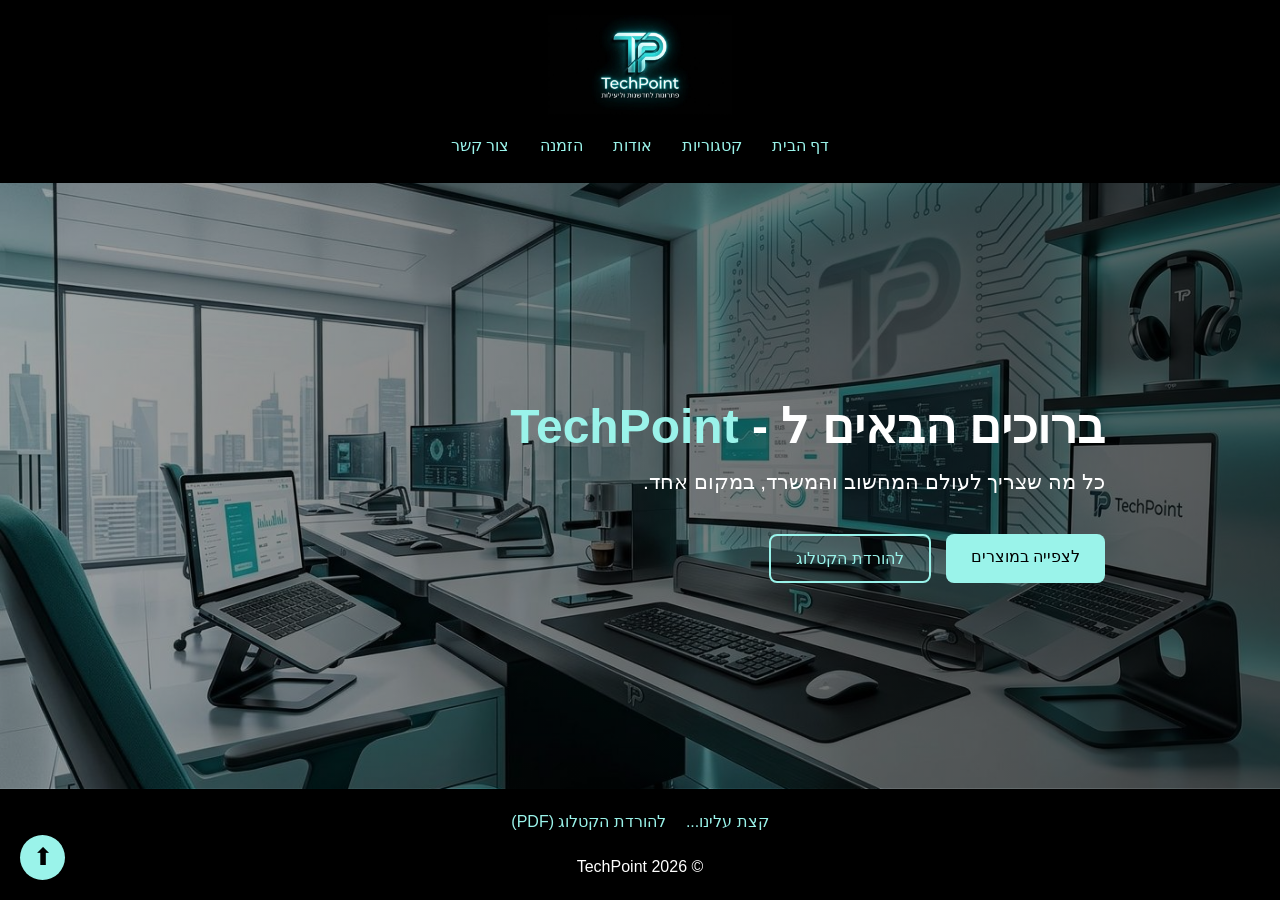
<file: index.html>
<!DOCTYPE html>
<html lang="he" dir="rtl">

<head>
    <meta charset="UTF-8">
    <meta name="viewport" content="width=device-width, initial-scale=1.0">
    <title>TechPoint - חנות מחשבים ואביזרים</title>
    <link rel="stylesheet" href="css/style.css">
    <link rel="icon" type="image/x-icon" href="favicon.ico">
</head>


<body>

    <a class="back-to-top" href="#" aria-label="חזרה לראש הדף">⬆</a>
    <header>
        <div class="logo">
            <a href="index.html"><img src="assets/images/logo.jfif" alt="logo TechPoint"></a>
        </div>

        <nav>
            <ul class="nav">
                <li><a href="index.html">דף הבית</a></li>
                <li><a href="pages/categories.html">קטגוריות</a></li>
                <li><a href="pages/about.html">אודות</a></li>
                <li><a href="pages/order.html">הזמנה</a></li>
                <li><a href="pages/contact.html">צור קשר</a></li>
            </ul>
        </nav>

    </header>

    <main class="home">
        <section class="hero">
            <h1>ברוכים הבאים ל - <span>TechPoint</span></h1>
            <p>כל מה שצריך לעולם המחשוב והמשרד, במקום אחד.</p>
            <div class="hero-buttons">
                <a href="pages/categories.html">לצפייה במוצרים</a>
                <a href="assets/pdf/TechPoint-catalog.pdf" class="secondary" download="TechPoint-catalog.pdf">להורדת
                    הקטלוג</a>
            </div>
        </section>

    </main>

    <footer>
        <a href="pages/about.html">קצת עלינו...</a>
        <a href="assets/pdf/TechPoint-catalog.pdf" download="TechPoint-catalog.pdf">להורדת הקטלוג (PDF)</a>
        <p>© 2026 TechPoint</p>
    </footer>

</body>

</html>
</file>
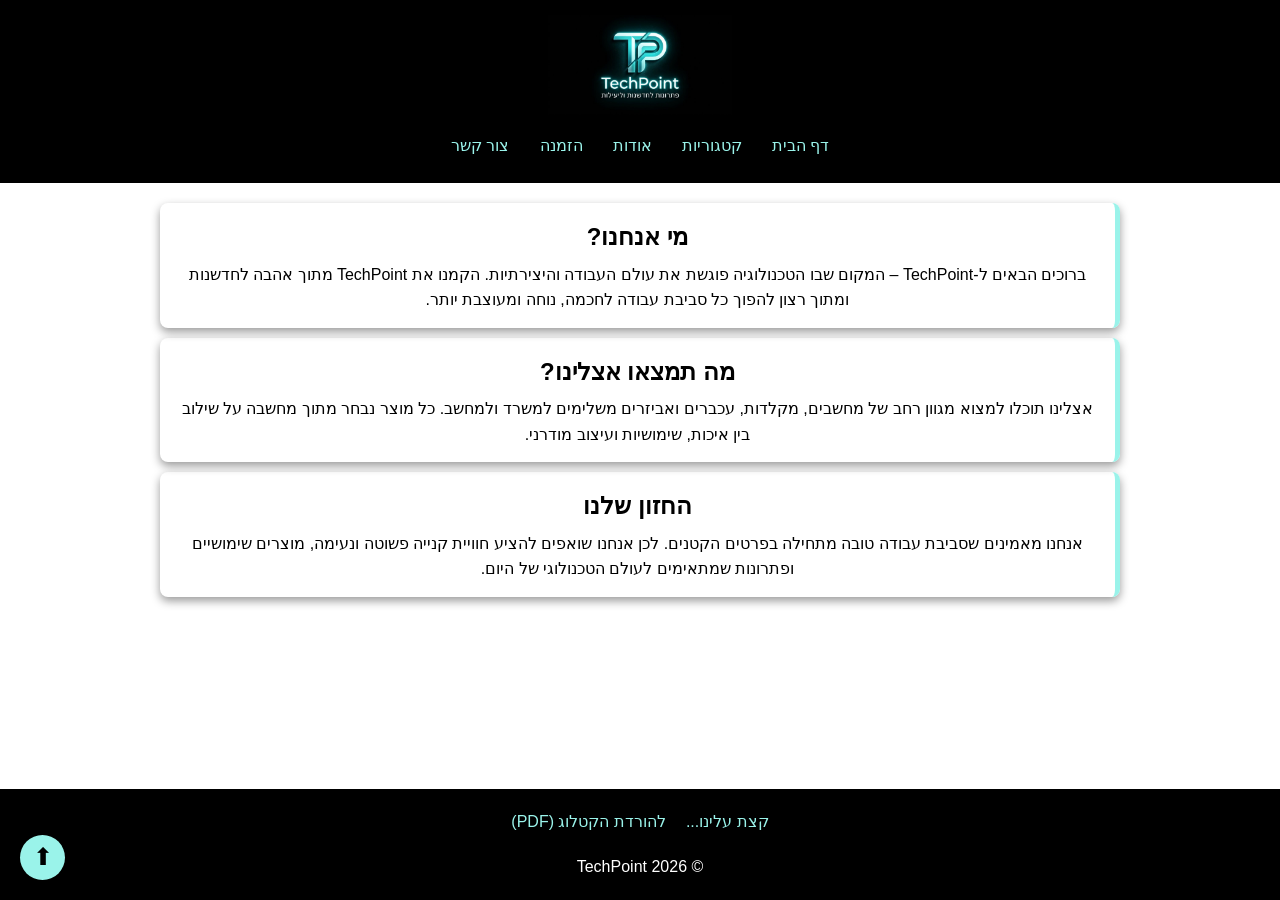
<file: pages/about.html>
<!DOCTYPE html>
<html lang="he" dir="rtl">

<head>
    <meta charset="UTF-8">
    <meta name="viewport" content="width=device-width, initial-scale=1.0">
    <title>TechPoint - אודות</title>
    <link rel="stylesheet" href="../css/style.css">
    <link rel="stylesheet" href="../css/about.css">
    <link rel="icon" type="image/x-icon" href="../favicon.ico">
</head>


<body>
    <a class="back-to-top" href="#" aria-label="חזרה לראש הדף">⬆</a>
    <header>
        <div class="logo">
            <a href="../index.html"><img src="../assets/images/logo.jfif" alt="logo TechPoint"></a>
        </div>

        <nav>
            <ul class="nav">
                <li><a href="../index.html">דף הבית</a></li>
                <li><a href="categories.html">קטגוריות</a></li>
                <li><a href="about.html">אודות</a></li>
                <li><a href="order.html">הזמנה</a></li>
                <li><a href="contact.html">צור קשר</a></li>
            </ul>
        </nav>

    </header>

    <main>
        <section class="card">
            <h1>מי אנחנו?</h1>
            <p>
                ברוכים הבאים ל-TechPoint – המקום שבו הטכנולוגיה פוגשת את עולם העבודה והיצירתיות.
                הקמנו את TechPoint מתוך אהבה לחדשנות ומתוך רצון להפוך כל סביבת עבודה
                לחכמה, נוחה ומעוצבת יותר.
            </p>
        </section>

        <section class="card">
            <h2>מה תמצאו אצלינו?</h2>
            <p>
                אצלינו תוכלו למצוא מגוון רחב של מחשבים, מקלדות, עכברים ואביזרים משלימים
                למשרד ולמחשב. כל מוצר נבחר מתוך מחשבה על שילוב בין איכות, שימושיות
                ועיצוב מודרני.
            </p>
        </section>

        <section class="card">
            <h2>החזון שלנו</h2>
            <p>
                אנחנו מאמינים שסביבת עבודה טובה מתחילה בפרטים הקטנים.
                לכן אנחנו שואפים להציע חוויית קנייה פשוטה ונעימה, מוצרים שימושיים
                ופתרונות שמתאימים לעולם הטכנולוגי של היום.
            </p>
        </section>
    </main>

    <footer>
        <a href="about.html">קצת עלינו...</a>
        <a href="../assets/pdf/TechPoint-catalog.pdf" download="TechPoint-catalog.pdf">להורדת הקטלוג (PDF)</a>
        <p>© 2026 TechPoint</p>
    </footer>
</body>

</html>
</file>
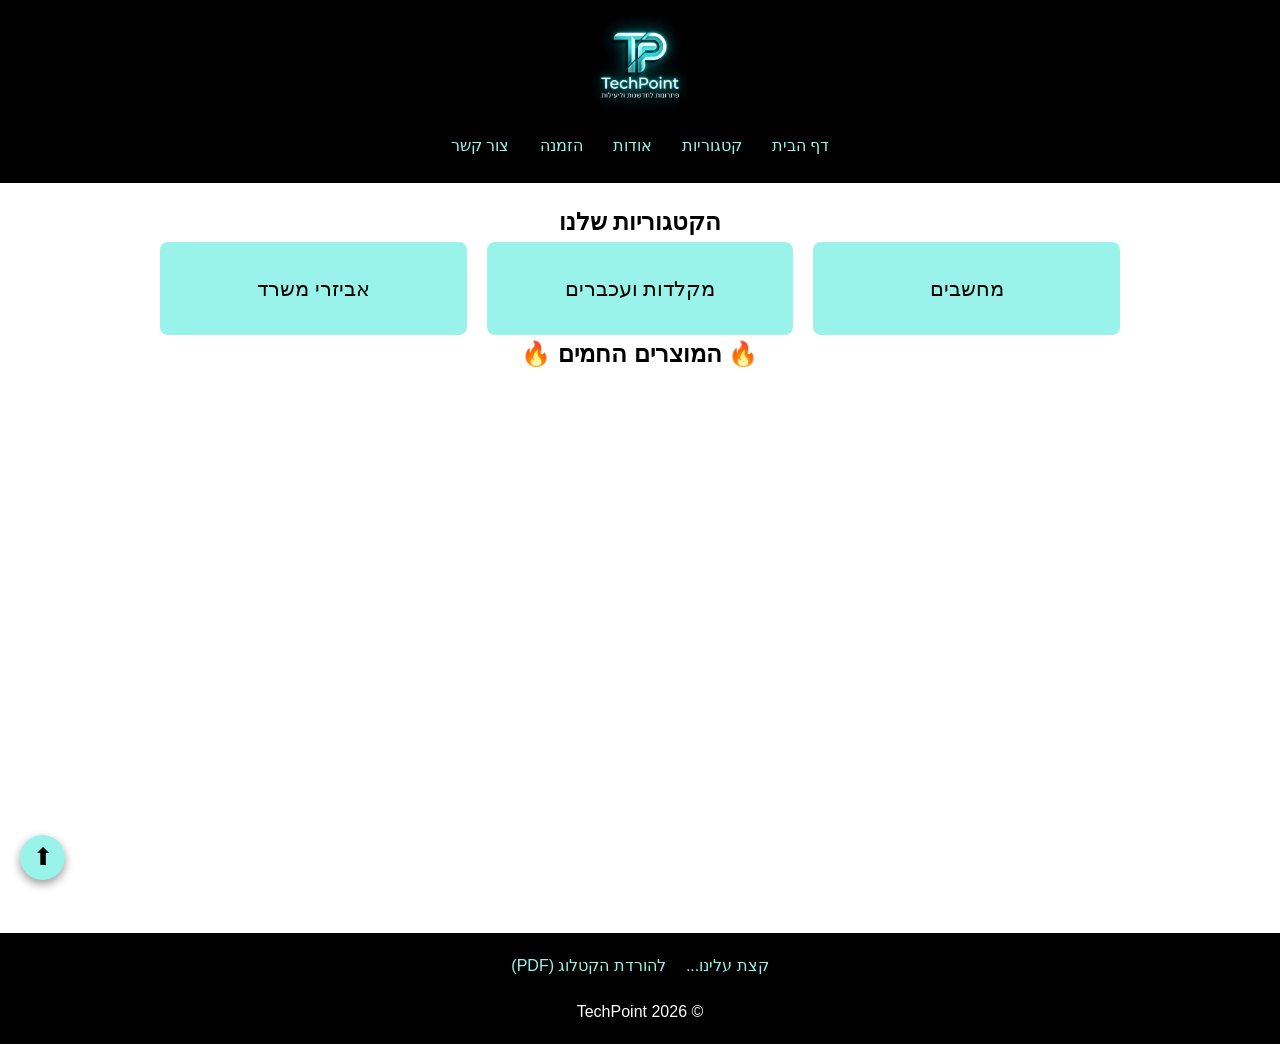
<file: pages/categories.html>
<!DOCTYPE html>
<html lang="he" dir="rtl">

<head>
    <meta charset="UTF-8">
    <meta name="viewport" content="width=device-width, initial-scale=1.0">
    <title>TechPoint – קטגוריות</title>
    <link rel="stylesheet" href="../css/style.css">
    <link rel="stylesheet" href="../css/categories.css">
    <link rel="icon" type="image/x-icon" href="../favicon.ico">
</head>


<body>
    <a class="back-to-top" href="#" aria-label="חזרה לראש הדף">⬆</a>
    <header>
        <div class="logo">
            <a href="../index.html"><img src="../assets/images/logo.jfif" alt="logo TechPoint"></a>
        </div>

        <nav>
            <ul class="nav">
                <li><a href="../index.html">דף הבית</a></li>
                <li><a href="categories.html">קטגוריות</a></li>
                <li><a href="about.html">אודות</a></li>
                <li><a href="order.html">הזמנה</a></li>
                <li><a href="contact.html">צור קשר</a></li>
            </ul>
        </nav>

    </header>

    <main>
        <section>
            <h1>הקטגוריות שלנו</h1>
            <ul>
                <li><a href="computers.html">מחשבים</a></li>
                <li><a href="keyboards-mice.html">מקלדות ועכברים</a></li>
                <li><a href="office-accessories.html">אביזרי משרד</a></li>
            </ul>
        </section>

        <section>
            <h2>🔥 המוצרים החמים 🔥</h2>
            <div class="slider">
                <a href="computers.html">
                    <img src="../assets/images/workstation-laptop.jfif" alt="Workstation Laptop">
                </a>

                <a href="keyboards-mice.html">
                    <img src="../assets/images/compact-keyboard-touchpad.jfif" alt="Compact Keyboard with Touchpad">
                </a>

                <a href="office-accessories.html">
                    <img src="../assets/images/headphone-stand.jfif" alt="Headphone Stand">
                </a>

                <a href="office-accessories.html">
                    <img src="../assets/images/backpack-urban.jfif" alt="תיק גב אורבני">
                </a>
            </div>

        </section>
    </main>

    <footer>
        <a href="about.html">קצת עלינו...</a>
        <a href="../assets/pdf/TechPoint-catalog.pdf" download="TechPoint-catalog.pdf">להורדת הקטלוג (PDF)</a>
        <p>© 2026 TechPoint</p>
    </footer>
</body>

</html>
</file>
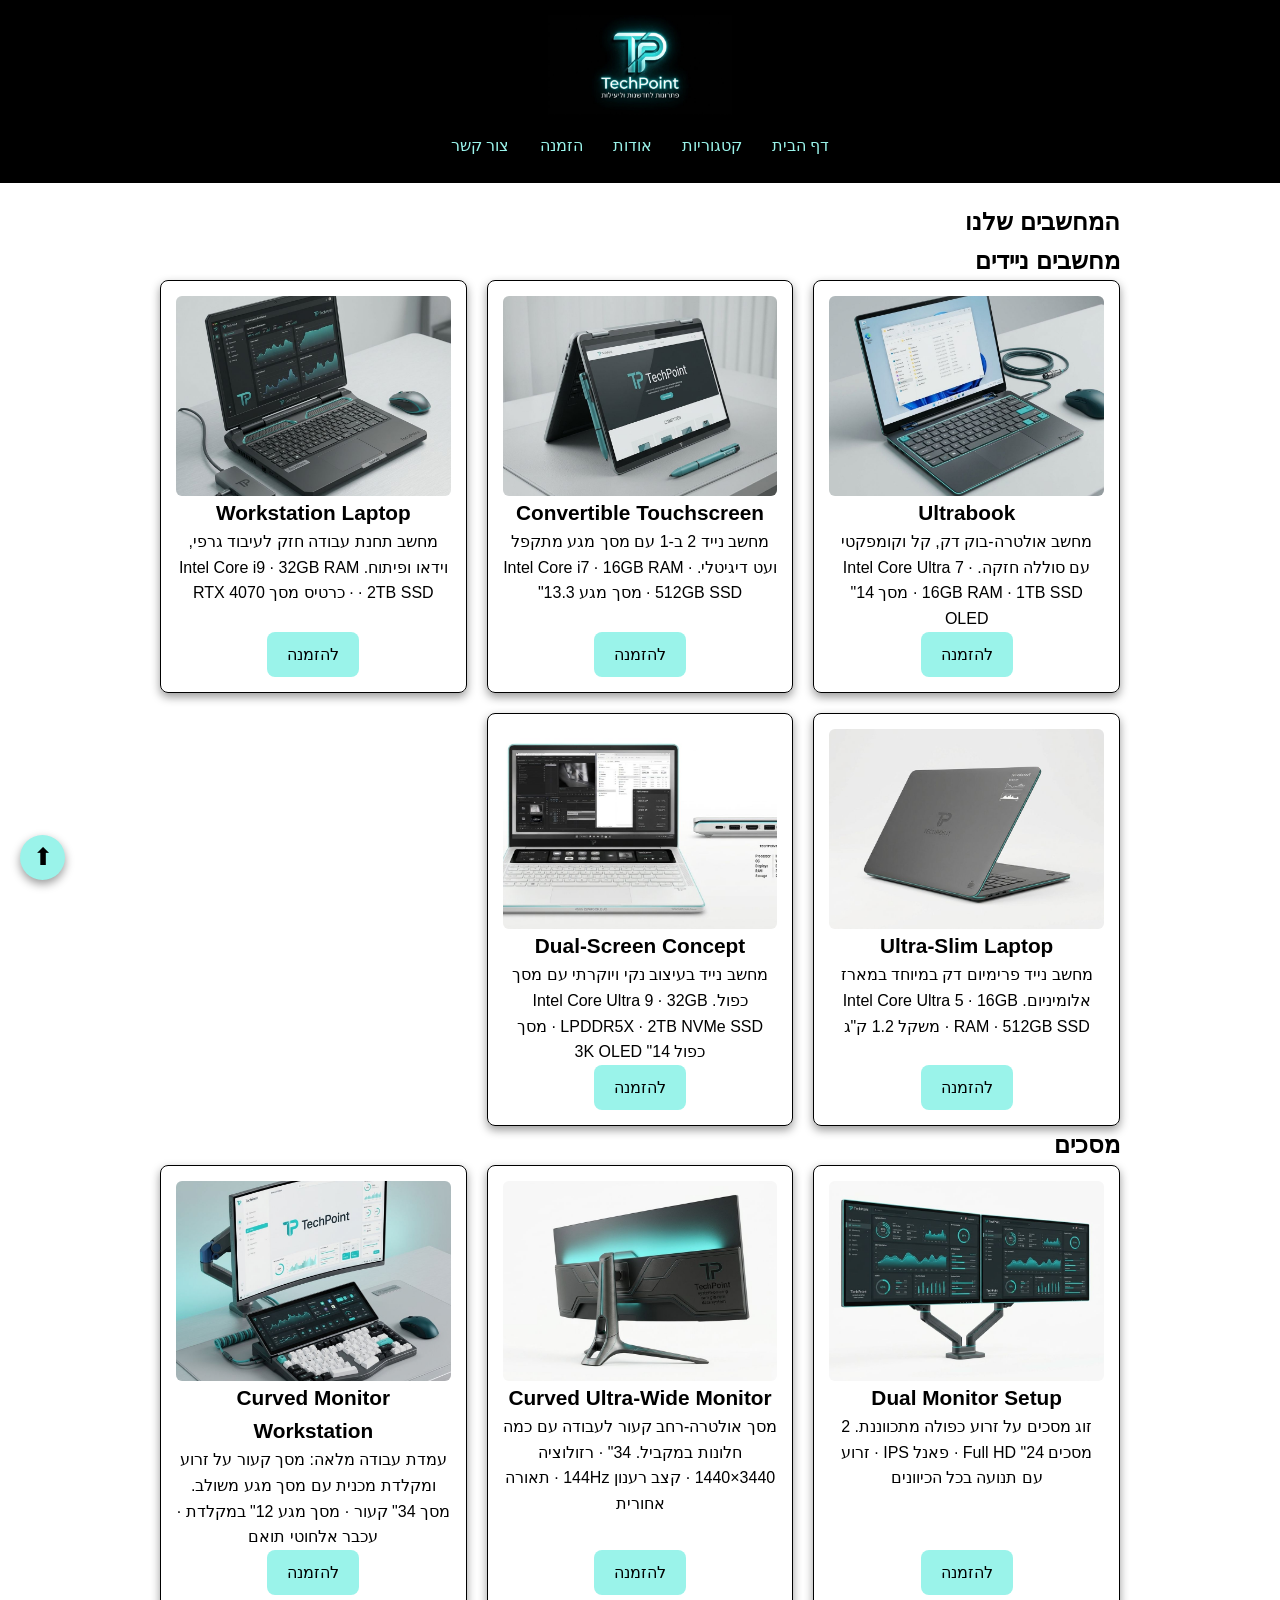
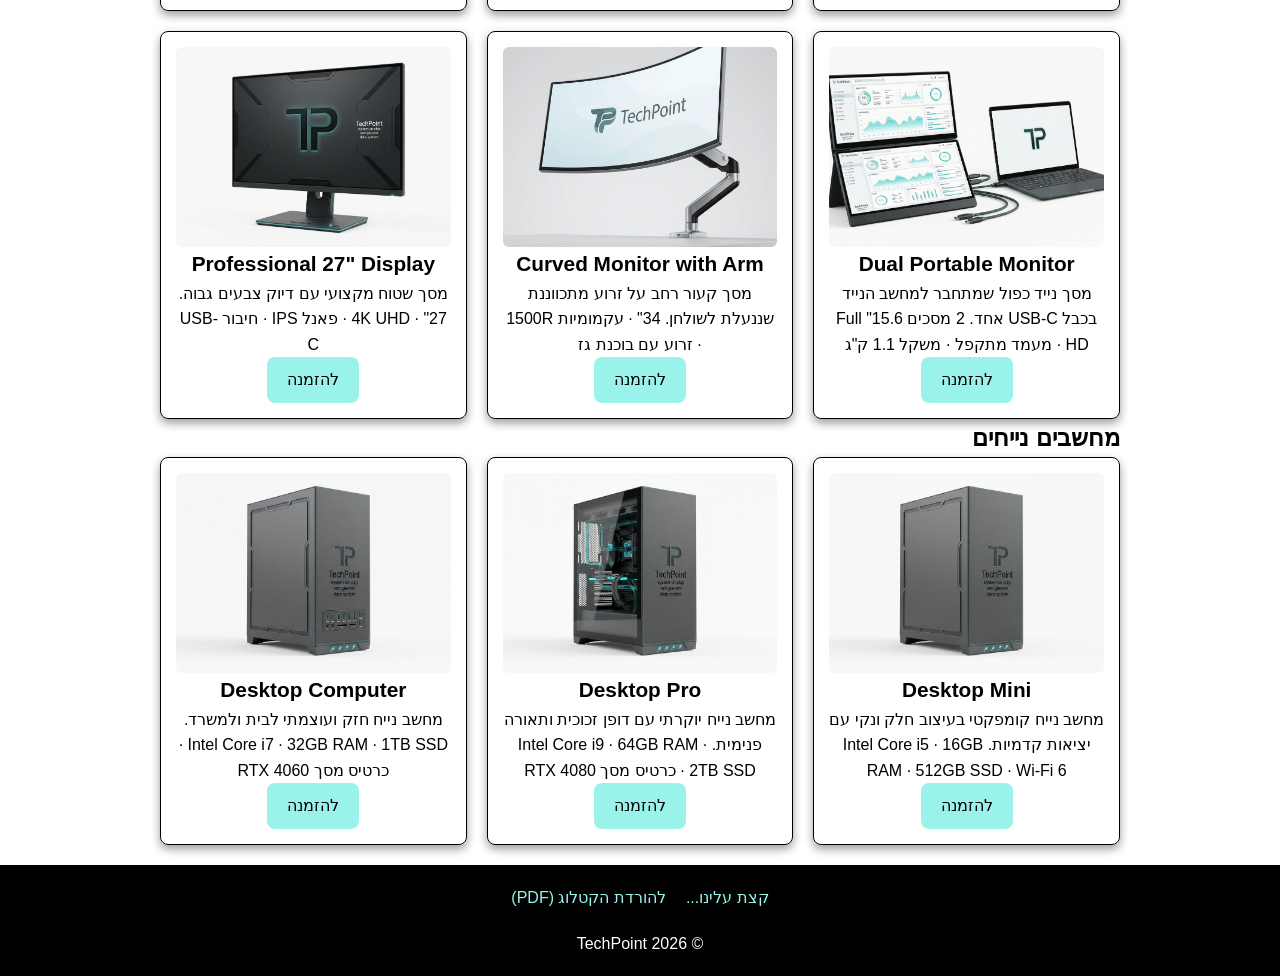
<file: pages/computers.html>
<!DOCTYPE html>
<html lang="he" dir="rtl">

<head>
    <meta charset="UTF-8">
    <meta name="viewport" content="width=device-width, initial-scale=1.0">
    <title>TechPoint - מחשבים</title>
    <link rel="stylesheet" href="../css/style.css">
    <link rel="stylesheet" href="../css/products.css">
    <link rel="icon" type="image/x-icon" href="../favicon.ico">
</head>


<body>

    <a class="back-to-top" href="#" aria-label="חזרה לראש הדף">⬆</a>
    <header>
        <div class="logo">
            <a href="../index.html"><img src="../assets/images/logo.jfif" alt="logo TechPoint"></a>
        </div>

        <nav>
            <ul class="nav">
                <li><a href="../index.html">דף הבית</a></li>
                <li><a href="categories.html">קטגוריות</a></li>
                <li><a href="about.html">אודות</a></li>
                <li><a href="order.html">הזמנה</a></li>
                <li><a href="contact.html">צור קשר</a></li>
            </ul>
        </nav>
    </header>



    <main>
        <section>
            <h1>המחשבים שלנו</h1>

            <section>
                <h2>מחשבים ניידים</h2>
                <div class="products">
                    <article>
                        <img src="../assets/images/ultrabook-laptop.jfif" alt="Ultrabook">
                        <h3>Ultrabook</h3>
                        <p>מחשב אולטרה-בוק דק, קל וקומפקטי עם סוללה חזקה. Intel Core Ultra 7 · 16GB RAM · 1TB SSD · מסך
                            14" OLED</p>
                        <a href="order.html">להזמנה</a>
                    </article>

                    <article>
                        <img src="../assets/images/convertible-touchscreen-laptop.jfif" alt="Convertible Touchscreen">
                        <h3>Convertible Touchscreen</h3>
                        <p>מחשב נייד 2 ב-1 עם מסך מגע מתקפל ועט דיגיטלי. Intel Core i7 · 16GB RAM · 512GB SSD · מסך מגע
                            13.3"</p>
                        <a href="order.html">להזמנה</a>
                    </article>

                    <article>
                        <img src="../assets/images/workstation-laptop.jfif" alt="Workstation Laptop">
                        <h3>Workstation Laptop</h3>
                        <p>מחשב תחנת עבודה חזק לעיבוד גרפי, וידאו ופיתוח. Intel Core i9 · 32GB RAM · 2TB SSD · כרטיס מסך
                            RTX 4070</p>
                        <a href="order.html">להזמנה</a>
                    </article>

                    <article>
                        <img src="../assets/images/ultra-slim-laptop.jfif" alt="Ultra-Slim Laptop">
                        <h3>Ultra-Slim Laptop</h3>
                        <p>מחשב נייד פרימיום דק במיוחד במארז אלומיניום. Intel Core Ultra 5 · 16GB RAM · 512GB SSD · משקל
                            1.2 ק"ג</p>
                        <a href="order.html">להזמנה</a>
                    </article>

                    <article>
                        <img src="../assets/images/dual-screen-concept-laptop.jfif" alt="Dual-Screen Concept">
                        <h3>Dual-Screen Concept</h3>
                        <p>מחשב נייד בעיצוב נקי ויוקרתי עם מסך כפול. Intel Core Ultra 9 · 32GB LPDDR5X · 2TB NVMe SSD ·
                            מסך כפול 14" 3K OLED</p>
                        <a href="order.html">להזמנה</a>
                    </article>
                </div>
            </section>



            <section>
                <h2>מסכים</h2>
                <div class="products">
                    <article>
                        <img src="../assets/images/dual-monitor-arm.jfif" alt="Dual Monitor Setup">
                        <h3>Dual Monitor Setup</h3>
                        <p>זוג מסכים על זרוע כפולה מתכווננת. 2 מסכים 24" Full HD · פאנל IPS · זרוע עם תנועה בכל הכיוונים
                        </p>
                        <a href="order.html">להזמנה</a>
                    </article>

                    <article>
                        <img src="../assets/images/curved-ultrawide-monitor.jfif" alt="Curved Ultra-Wide Monitor">
                        <h3>Curved Ultra-Wide Monitor</h3>
                        <p>מסך אולטרה-רחב קעור לעבודה עם כמה חלונות במקביל. 34" · רזולוציה 3440×1440 · קצב רענון 144Hz ·
                            תאורה אחורית</p>
                        <a href="order.html">להזמנה</a>
                    </article>

                    <article>
                        <img src="../assets/images/curved-monitor-workstation.jfif" alt="Curved Monitor Workstation">
                        <h3>Curved Monitor Workstation</h3>
                        <p>עמדת עבודה מלאה: מסך קעור על זרוע ומקלדת מכנית עם מסך מגע משולב. מסך 34" קעור · מסך מגע 12"
                            במקלדת · עכבר אלחוטי תואם</p>
                        <a href="order.html">להזמנה</a>
                    </article>

                    <article>
                        <img src="../assets/images/dual-portable-monitor.jfif" alt="Dual Portable Monitor">
                        <h3>Dual Portable Monitor</h3>
                        <p>מסך נייד כפול שמתחבר למחשב הנייד בכבל USB-C אחד. 2 מסכים 15.6" Full HD · מעמד מתקפל · משקל
                            1.1 ק"ג</p>
                        <a href="order.html">להזמנה</a>
                    </article>

                    <article>
                        <img src="../assets/images/curved-monitor-arm.jfif" alt="Curved Monitor with Arm">
                        <h3>Curved Monitor with Arm</h3>
                        <p>מסך קעור רחב על זרוע מתכווננת שננעלת לשולחן. 34" · עקמומיות 1500R · זרוע עם בוכנת גז</p>
                        <a href="order.html">להזמנה</a>
                    </article>

                    <article>
                        <img src="../assets/images/professional-27-display.jfif" alt="Professional 27&quot; Display">
                        <h3>Professional 27" Display</h3>
                        <p>מסך שטוח מקצועי עם דיוק צבעים גבוה. 27" · 4K UHD · פאנל IPS · חיבור USB-C</p>
                        <a href="order.html">להזמנה</a>
                    </article>
                </div>
            </section>

            <section>
                <h2>מחשבים נייחים</h2>
                <div class="products">
                    <article>
                        <img src="../assets/images/desktop-minimal.jfif" alt="Desktop Mini">
                        <h3>Desktop Mini</h3>
                        <p>מחשב נייח קומפקטי בעיצוב חלק ונקי עם יציאות קדמיות. Intel Core i5 · 16GB RAM · 512GB SSD ·
                            Wi-Fi 6</p>
                        <a href="order.html">להזמנה</a>
                    </article>

                    <article>
                        <img src="../assets/images/desktop-glass-panel.jfif" alt="Desktop Pro">
                        <h3>Desktop Pro</h3>
                        <p>מחשב נייח יוקרתי עם דופן זכוכית ותאורה פנימית. Intel Core i9 · 64GB RAM · 2TB SSD · כרטיס מסך
                            RTX 4080</p>
                        <a href="order.html">להזמנה</a>
                    </article>

                    <article>
                        <img src="../assets/images/desktop-computer.jfif" alt="Desktop Computer">
                        <h3>Desktop Computer</h3>
                        <p>מחשב נייח חזק ועוצמתי לבית ולמשרד. Intel Core i7 · 32GB RAM · 1TB SSD · כרטיס מסך RTX 4060
                        </p>
                        <a href="order.html">להזמנה</a>
                    </article>
                </div>
            </section>
        </section>
    </main>

    <footer>
        <a href="about.html">קצת עלינו...</a>
        <a href="../assets/pdf/TechPoint-catalog.pdf" download="TechPoint-catalog.pdf">להורדת הקטלוג (PDF)</a>
        <p>© 2026 TechPoint</p>
    </footer>
</body>

</html>
</file>
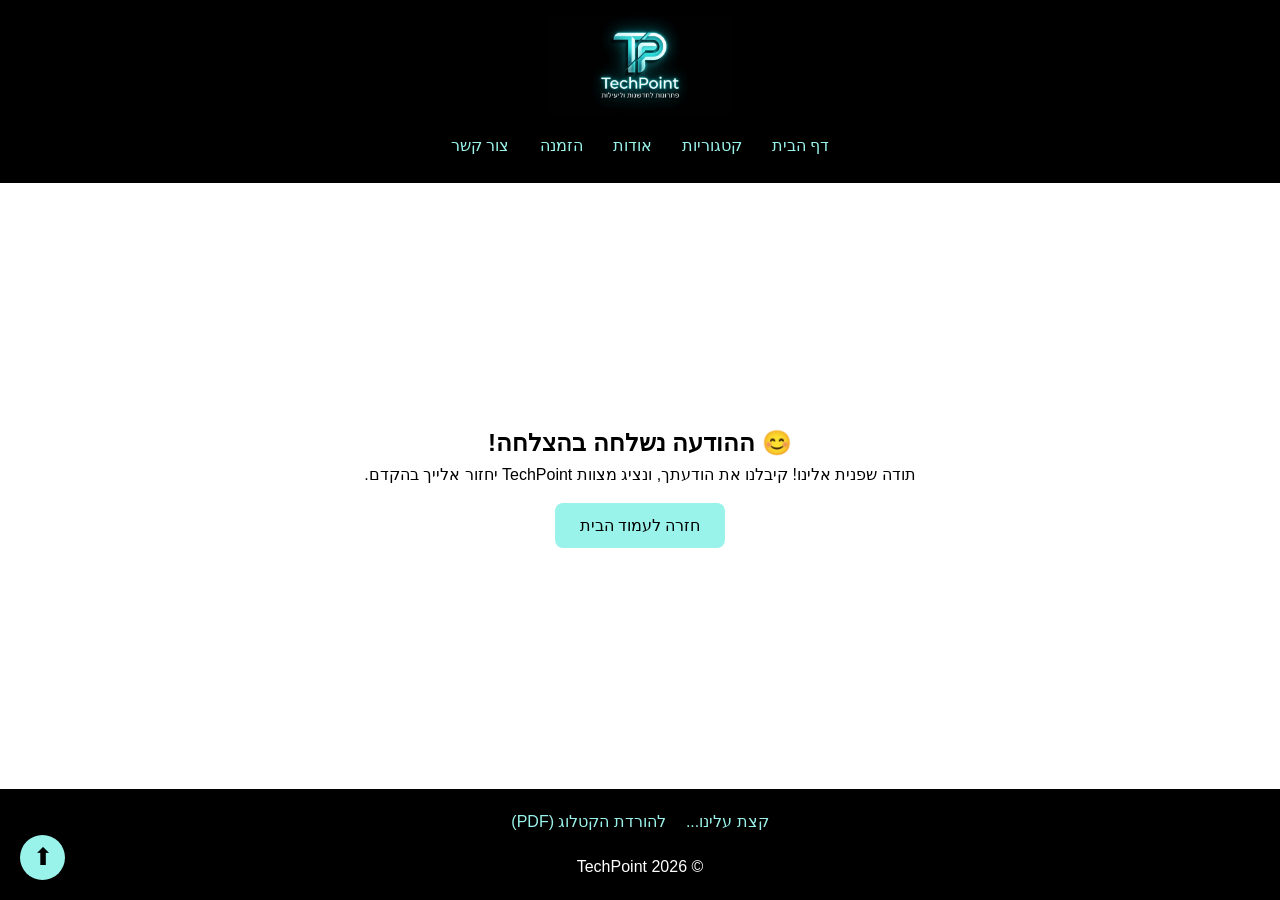
<file: pages/contact-success.html>
<!DOCTYPE html>
<html lang="he" dir="rtl">

<head>
    <meta charset="UTF-8">
    <meta name="viewport" content="width=device-width, initial-scale=1.0">
    <title>TechPoint - הודעה נשלחה</title>
    <link rel="stylesheet" href="../css/style.css">
    <link rel="stylesheet" href="../css/order-success.css">
    <link rel="icon" type="image/x-icon" href="../favicon.ico">
</head>


<body>

    <a class="back-to-top" href="#" aria-label="חזרה לראש הדף">⬆</a>
    <header>
        <div class="logo">
            <a href="../index.html"><img src="../assets/images/logo.jfif" alt="logo TechPoint"></a>
        </div>

        <nav>
            <ul class="nav">
                <li><a href="../index.html">דף הבית</a></li>
                <li><a href="categories.html">קטגוריות</a></li>
                <li><a href="about.html">אודות</a></li>
                <li><a href="order.html">הזמנה</a></li>
                <li><a href="contact.html">צור קשר</a></li>
            </ul>
        </nav>
    </header>

    <main>
        <section class="success">
            <h1>😊 ההודעה נשלחה בהצלחה!</h1>
            <p>תודה שפנית אלינו! קיבלנו את הודעתך, ונציג מצוות TechPoint יחזור אלייך בהקדם.</p>
            <a class="back-button" href="../index.html">חזרה לעמוד הבית</a>
        </section>

    </main>

    <footer>
        <a href="about.html">קצת עלינו...</a>
        <a href="../assets/pdf/TechPoint-catalog.pdf" download="TechPoint-catalog.pdf">להורדת הקטלוג (PDF)</a>
        <p>© 2026 TechPoint</p>
    </footer>
</body>

</html>
</file>
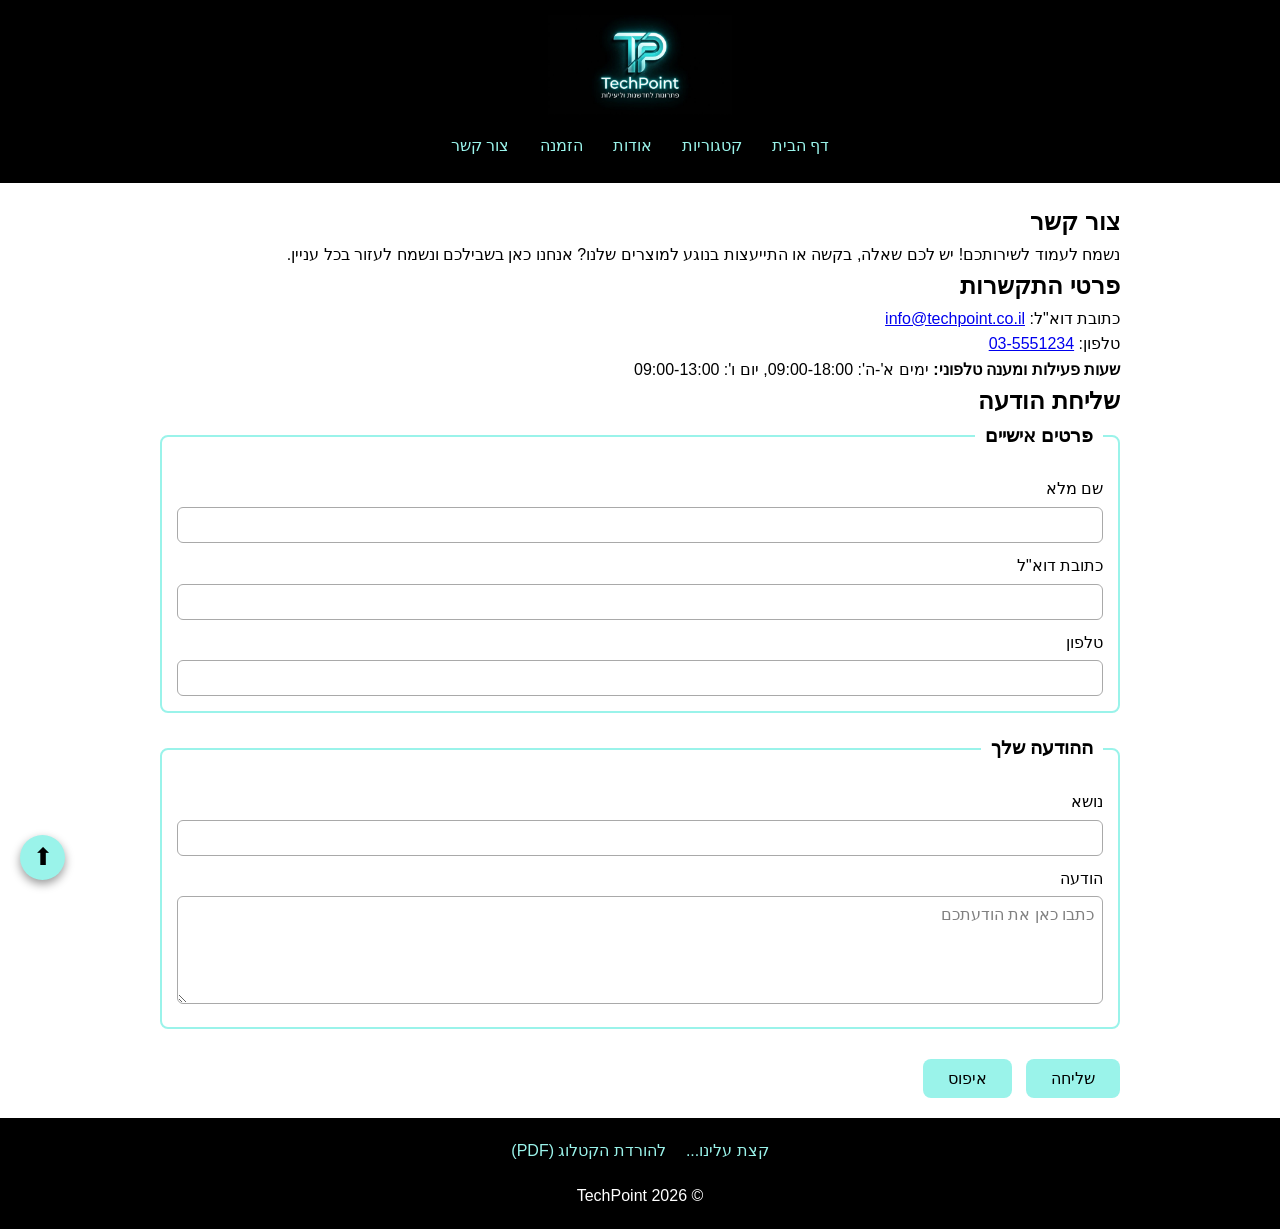
<file: pages/contact.html>
<!DOCTYPE html>
<html lang="he" dir="rtl">

<head>
    <meta charset="UTF-8">
    <meta name="viewport" content="width=device-width, initial-scale=1.0">
    <title>TechPoint - צור קשר</title>
    <link rel="stylesheet" href="../css/style.css">
    <link rel="stylesheet" href="../css/forms.css">
    <link rel="icon" type="image/x-icon" href="../favicon.ico">
</head>


<body>

    <a class="back-to-top" href="#" aria-label="חזרה לראש הדף">⬆</a>
    <header>
        <div class="logo">
            <a href="../index.html"><img src="../assets/images/logo.jfif" alt="logo TechPoint"></a>
        </div>

        <nav>
            <ul class="nav">
                <li><a href="../index.html">דף הבית</a></li>
                <li><a href="categories.html">קטגוריות</a></li>
                <li><a href="about.html">אודות</a></li>
                <li><a href="order.html">הזמנה</a></li>
                <li><a href="contact.html">צור קשר</a></li>
            </ul>
        </nav>

    </header>

    <main>

        <section>
            <h1>צור קשר</h1>
            <p>
                נשמח לעמוד לשירותכם!
                יש לכם שאלה, בקשה או התייעצות בנוגע למוצרים שלנו?
                אנחנו כאן בשבילכם ונשמח לעזור בכל עניין.
            </p>

            <section>
                <h2>פרטי התקשרות</h2>
                <p>כתובת דוא"ל: <a href="mailto:info@techpoint.co.il">info@techpoint.co.il</a></p>
                <p>טלפון: <a href="tel:035551234">03-5551234</a></p>
                <p><strong>שעות פעילות ומענה טלפוני: </strong> ימים א'-ה': 09:00-18:00, יום ו': 09:00-13:00</p>
            </section>

            <section>
                <h2>שליחת הודעה</h2>
                <form action="contact-success.html">
                    <fieldset>
                        <legend>פרטים אישיים</legend>

                        <label for="FullName">שם מלא</label>
                        <input type="text" id="FullName" name="FullName" required>

                        <label for="Email">כתובת דוא"ל</label>
                        <input type="email" id="Email" name="Email" required>

                        <label for="Phone">טלפון</label>
                        <input type="tel" id="Phone" name="Phone" pattern="[0-9]{3}-?[0-9]{7}"
                            title="יש להזין מספר בן 10 ספרות">

                    </fieldset>

                    <fieldset>
                        <legend>ההודעה שלך</legend>

                        <label for="Subject">נושא</label>
                        <input type="text" id="Subject" name="Subject" required>

                        <label for="yourMessage">הודעה</label>
                        <textarea id="yourMessage" name="yourMessage" placeholder="כתבו כאן את הודעתכם" rows="5"
                            required></textarea>

                    </fieldset>


                    <input type="submit" value="שליחה">

                    <input type="reset" value="איפוס">

                </form>
            </section>


        </section>
    </main>

    <footer>
        <a href="about.html">קצת עלינו...</a>
        <a href="../assets/pdf/TechPoint-catalog.pdf" download="TechPoint-catalog.pdf">להורדת הקטלוג (PDF)</a>
        <p>© 2026 TechPoint</p>
    </footer>
</body>

</html>
</file>
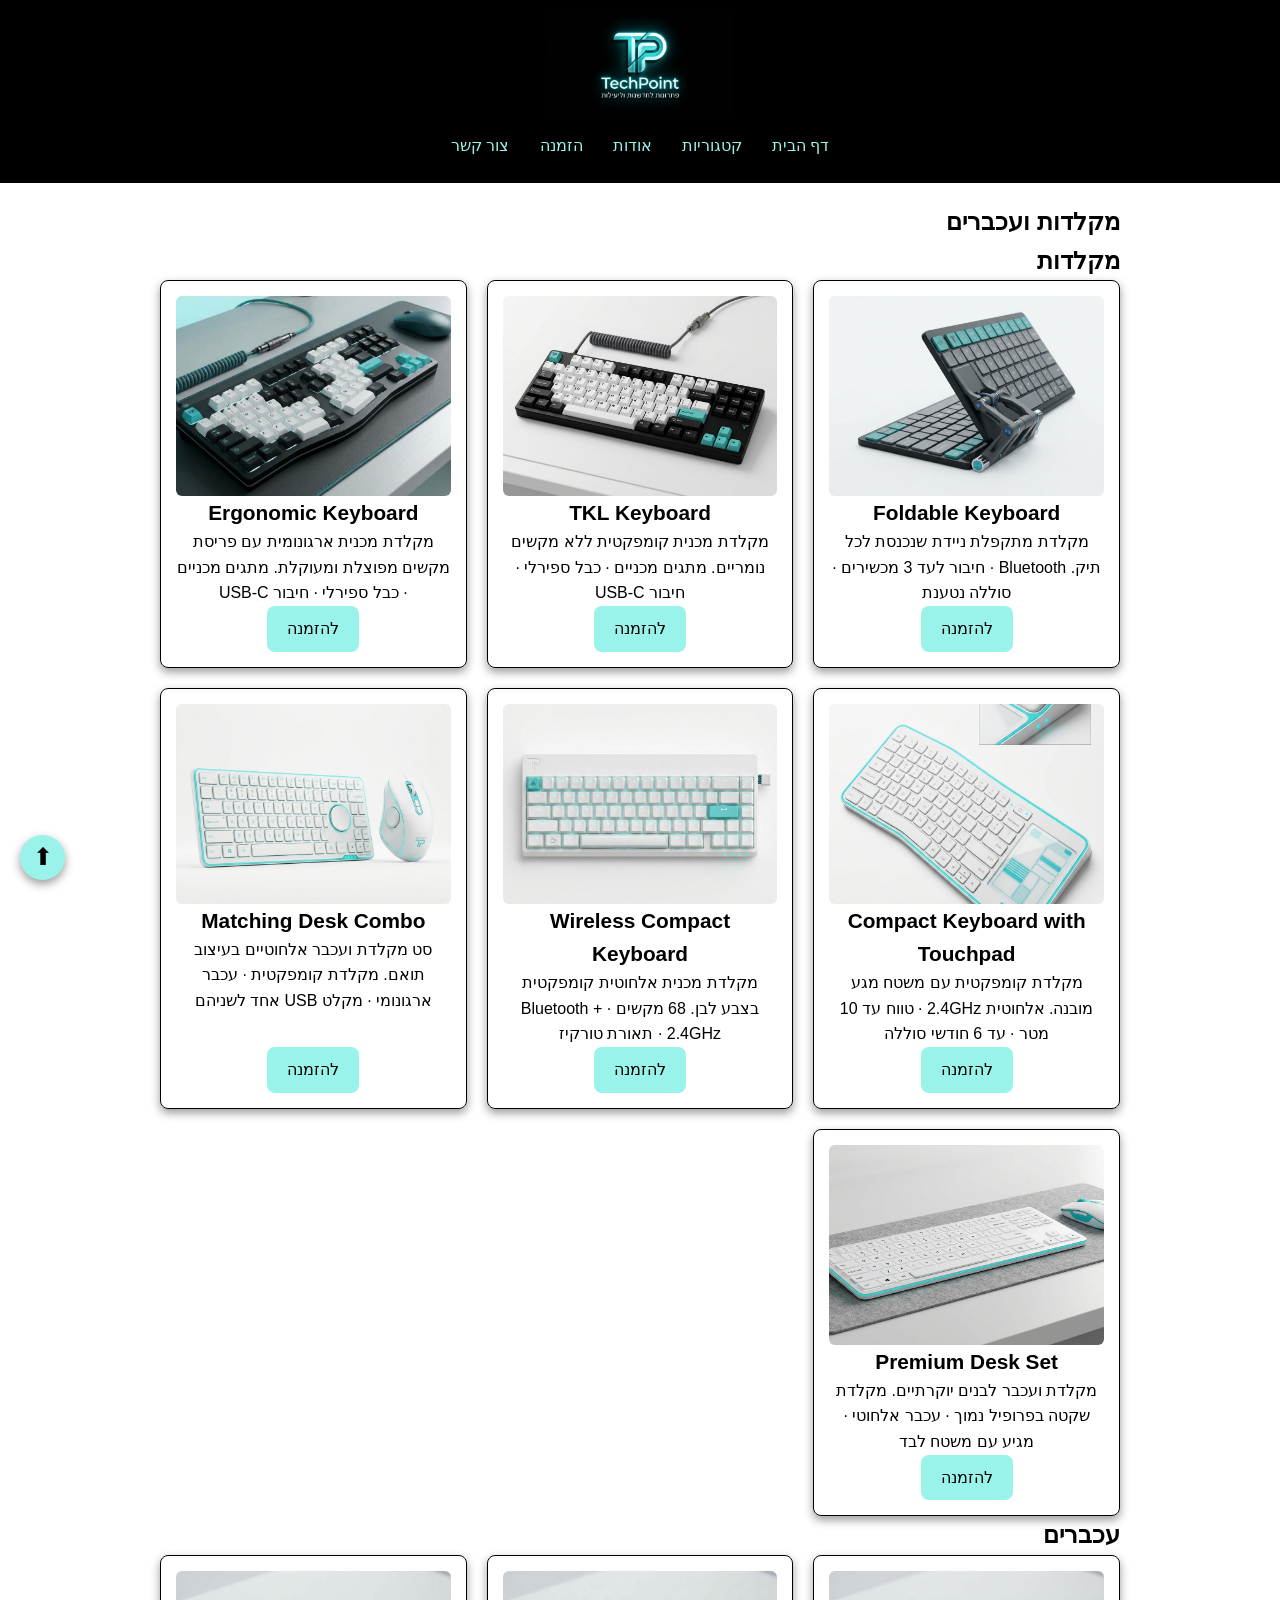
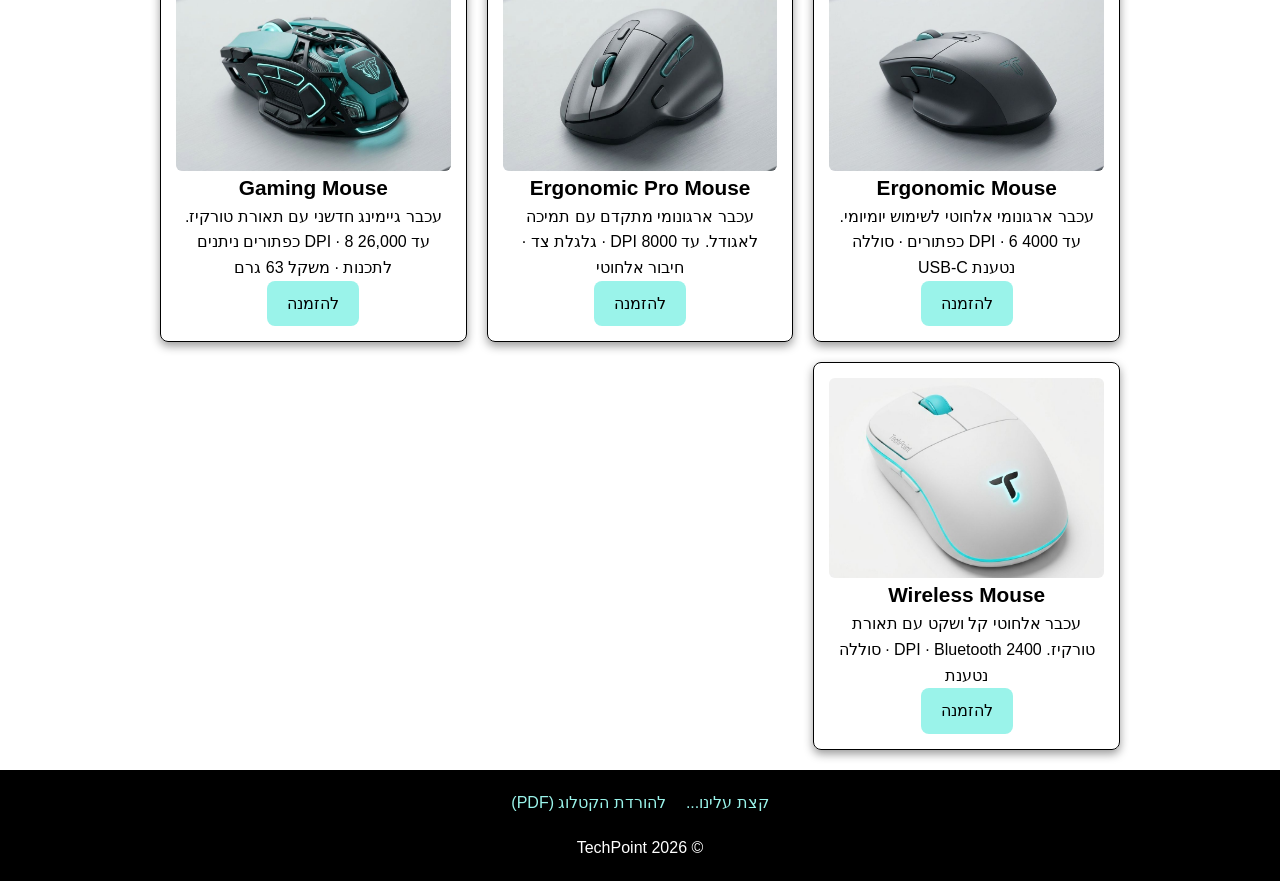
<file: pages/keyboards-mice.html>
<!DOCTYPE html>
<html lang="he" dir="rtl">

<head>
    <meta charset="UTF-8">
    <meta name="viewport" content="width=device-width, initial-scale=1.0">
    <title>TechPoint - מקלדות ועכברים</title>
    <link rel="stylesheet" href="../css/style.css">
    <link rel="stylesheet" href="../css/products.css">
    <link rel="icon" type="image/x-icon" href="../favicon.ico">
</head>


<body>

    <a class="back-to-top" href="#" aria-label="חזרה לראש הדף">⬆</a>
    <header>
        <div class="logo">
            <a href="../index.html"><img src="../assets/images/logo.jfif" alt="logo TechPoint"></a>
        </div>

        <nav>
            <ul class="nav">
                <li><a href="../index.html">דף הבית</a></li>
                <li><a href="categories.html">קטגוריות</a></li>
                <li><a href="about.html">אודות</a></li>
                <li><a href="order.html">הזמנה</a></li>
                <li><a href="contact.html">צור קשר</a></li>
            </ul>
        </nav>

    </header>



    <main>
        <section>
            <h1>מקלדות ועכברים</h1>

            <section>
                <h2>מקלדות</h2>
                <div class="products">
                    <article>
                        <img src="../assets/images/foldable-keyboard.jfif" alt="Foldable Keyboard">
                        <h3>Foldable Keyboard</h3>
                        <p>מקלדת מתקפלת ניידת שנכנסת לכל תיק. Bluetooth · חיבור לעד 3 מכשירים · סוללה נטענת</p>
                        <a href="order.html">להזמנה</a>
                    </article>

                    <article>
                        <img src="../assets/images/tkl-keyboard.jfif" alt="TKL Keyboard">
                        <h3>TKL Keyboard</h3>
                        <p>מקלדת מכנית קומפקטית ללא מקשים נומריים. מתגים מכניים · כבל ספירלי · חיבור USB-C</p>
                        <a href="order.html">להזמנה</a>
                    </article>

                    <article>
                        <img src="../assets/images/ergonomic-keyboard.jpg" alt="Ergonomic Keyboard">
                        <h3>Ergonomic Keyboard</h3>
                        <p>מקלדת מכנית ארגונומית עם פריסת מקשים מפוצלת ומעוקלת. מתגים מכניים · כבל ספירלי · חיבור USB-C
                        </p>
                        <a href="order.html">להזמנה</a>
                    </article>

                    <article>
                        <img src="../assets/images/compact-keyboard-touchpad.jfif" alt="Compact Keyboard with Touchpad">
                        <h3>Compact Keyboard with Touchpad</h3>
                        <p>מקלדת קומפקטית עם משטח מגע מובנה. אלחוטית 2.4GHz · טווח עד 10 מטר · עד 6 חודשי סוללה</p>
                        <a href="order.html">להזמנה</a>
                    </article>

                    <article>
                        <img src="../assets/images/wireless-compact-keyboard.jfif" alt="Wireless Compact Keyboard">
                        <h3>Wireless Compact Keyboard</h3>
                        <p>מקלדת מכנית אלחוטית קומפקטית בצבע לבן. 68 מקשים · Bluetooth + 2.4GHz · תאורת טורקיז</p>
                        <a href="order.html">להזמנה</a>
                    </article>

                    <article>
                        <img src="../assets/images/keyboard-mouse-combo.jfif" alt="Matching Desk Combo">
                        <h3>Matching Desk Combo</h3>
                        <p>סט מקלדת ועכבר אלחוטיים בעיצוב תואם. מקלדת קומפקטית · עכבר ארגונומי · מקלט USB אחד לשניהם</p>
                        <a href="order.html">להזמנה</a>
                    </article>

                    <article>
                        <img src="../assets/images/keyboard-mouse-desk-set.jfif" alt="Premium Desk Set">
                        <h3>Premium Desk Set</h3>
                        <p>מקלדת ועכבר לבנים יוקרתיים. מקלדת שקטה בפרופיל נמוך · עכבר אלחוטי · מגיע עם משטח לבד</p>
                        <a href="order.html">להזמנה</a>
                    </article>
                </div>
            </section>


            <section>
                <h2>עכברים</h2>
                <div class="products">
                    <article>
                        <img src="../assets/images/ergonomic-mouse.jfif" alt="Ergonomic Mouse">
                        <h3>Ergonomic Mouse</h3>
                        <p>עכבר ארגונומי אלחוטי לשימוש יומיומי. עד 4000 DPI · 6 כפתורים · סוללה נטענת USB-C</p>
                        <a href="order.html">להזמנה</a>
                    </article>

                    <article>
                        <img src="../assets/images/ergonomic-thumb-mouse.jfif" alt="Ergonomic Pro Mouse">
                        <h3>Ergonomic Pro Mouse</h3>
                        <p>עכבר ארגונומי מתקדם עם תמיכה לאגודל. עד 8000 DPI · גלגלת צד · חיבור אלחוטי</p>
                        <a href="order.html">להזמנה</a>
                    </article>

                    <article>
                        <img src="../assets/images/gaming-mouse.jfif" alt="Gaming Mouse">
                        <h3>Gaming Mouse</h3>
                        <p>עכבר גיימינג חדשני עם תאורת טורקיז. עד 26,000 DPI · 8 כפתורים ניתנים לתכנות · משקל 63 גרם</p>
                        <a href="order.html">להזמנה</a>
                    </article>

                    <article>
                        <img src="../assets/images/wireless-mouse-white.jfif" alt="Wireless Mouse">
                        <h3>Wireless Mouse</h3>
                        <p>עכבר אלחוטי קל ושקט עם תאורת טורקיז. 2400 DPI · Bluetooth · סוללה נטענת</p>
                        <a href="order.html">להזמנה</a>
                    </article>
                </div>
            </section>

        </section>
    </main>

    <footer>
        <a href="about.html">קצת עלינו...</a>
        <a href="../assets/pdf/TechPoint-catalog.pdf" download="TechPoint-catalog.pdf">להורדת הקטלוג (PDF)</a>
        <p>© 2026 TechPoint</p>
    </footer>
</body>

</html>
</file>
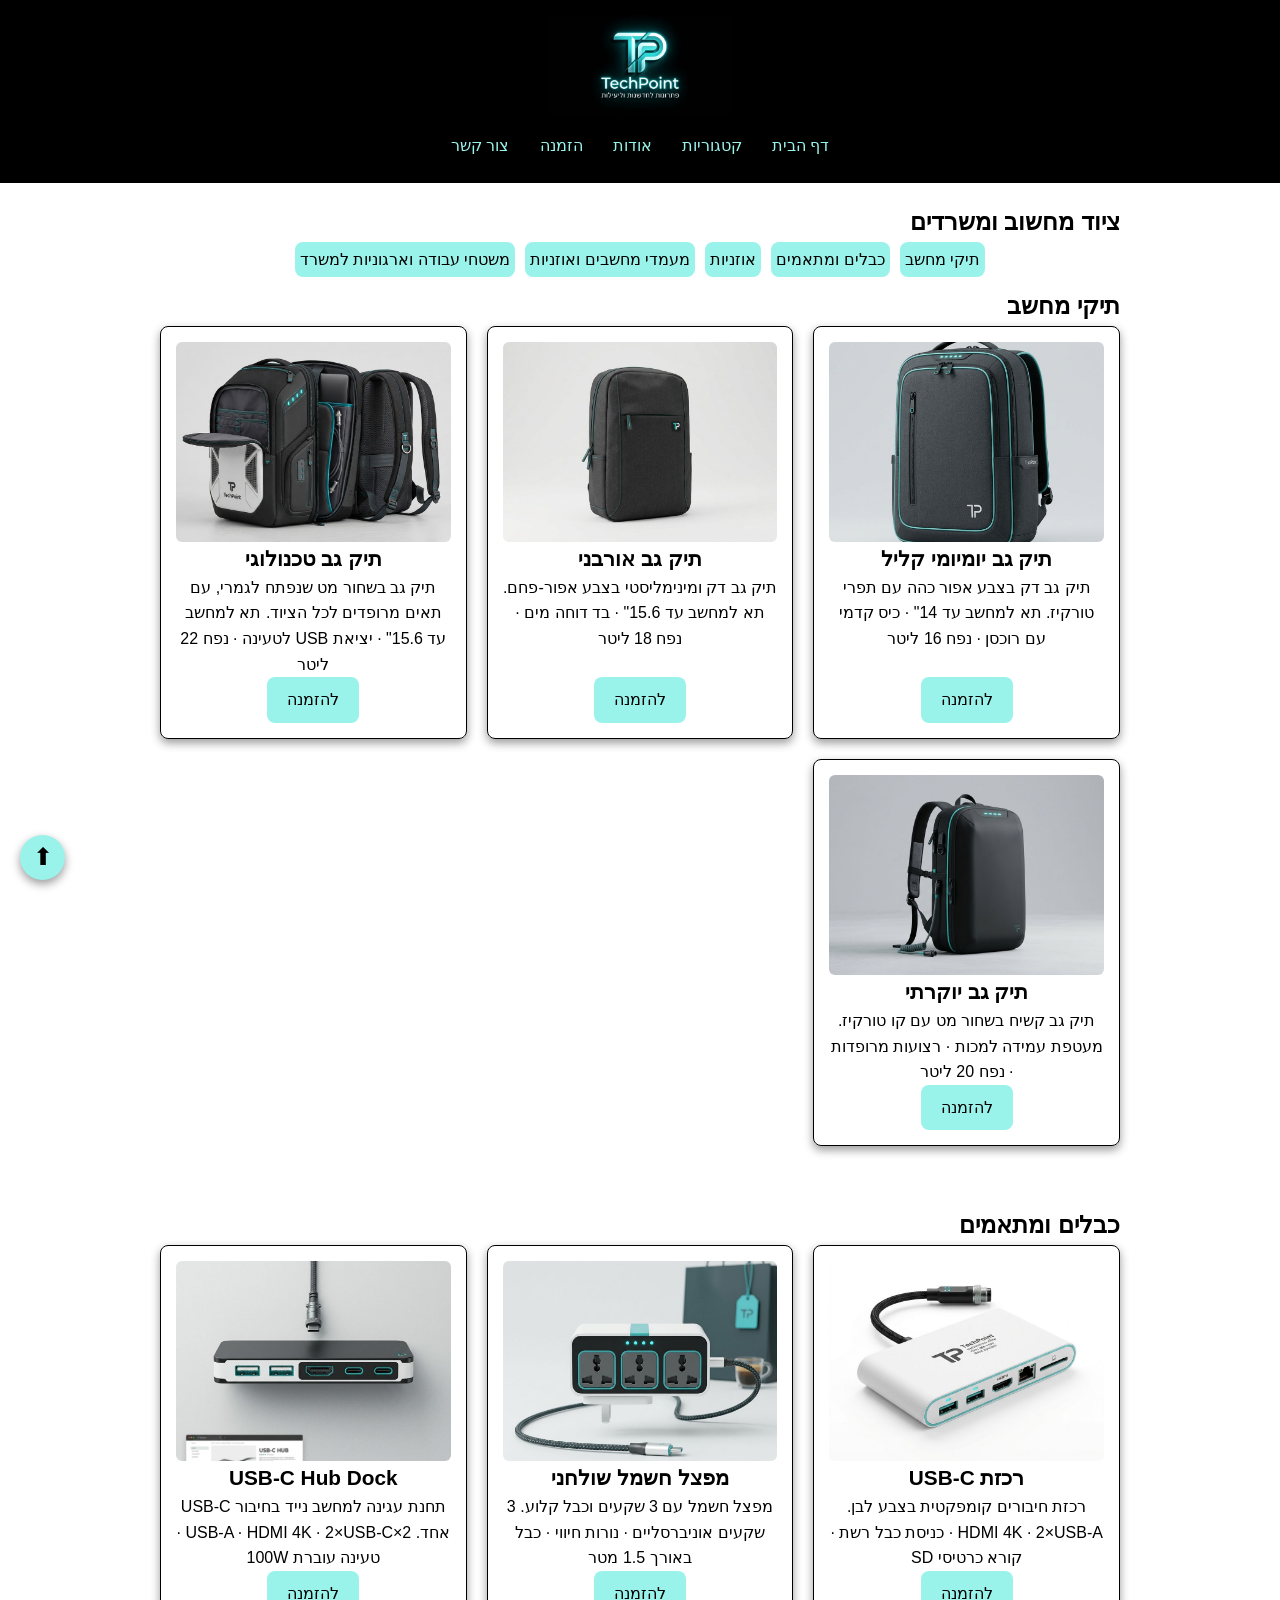
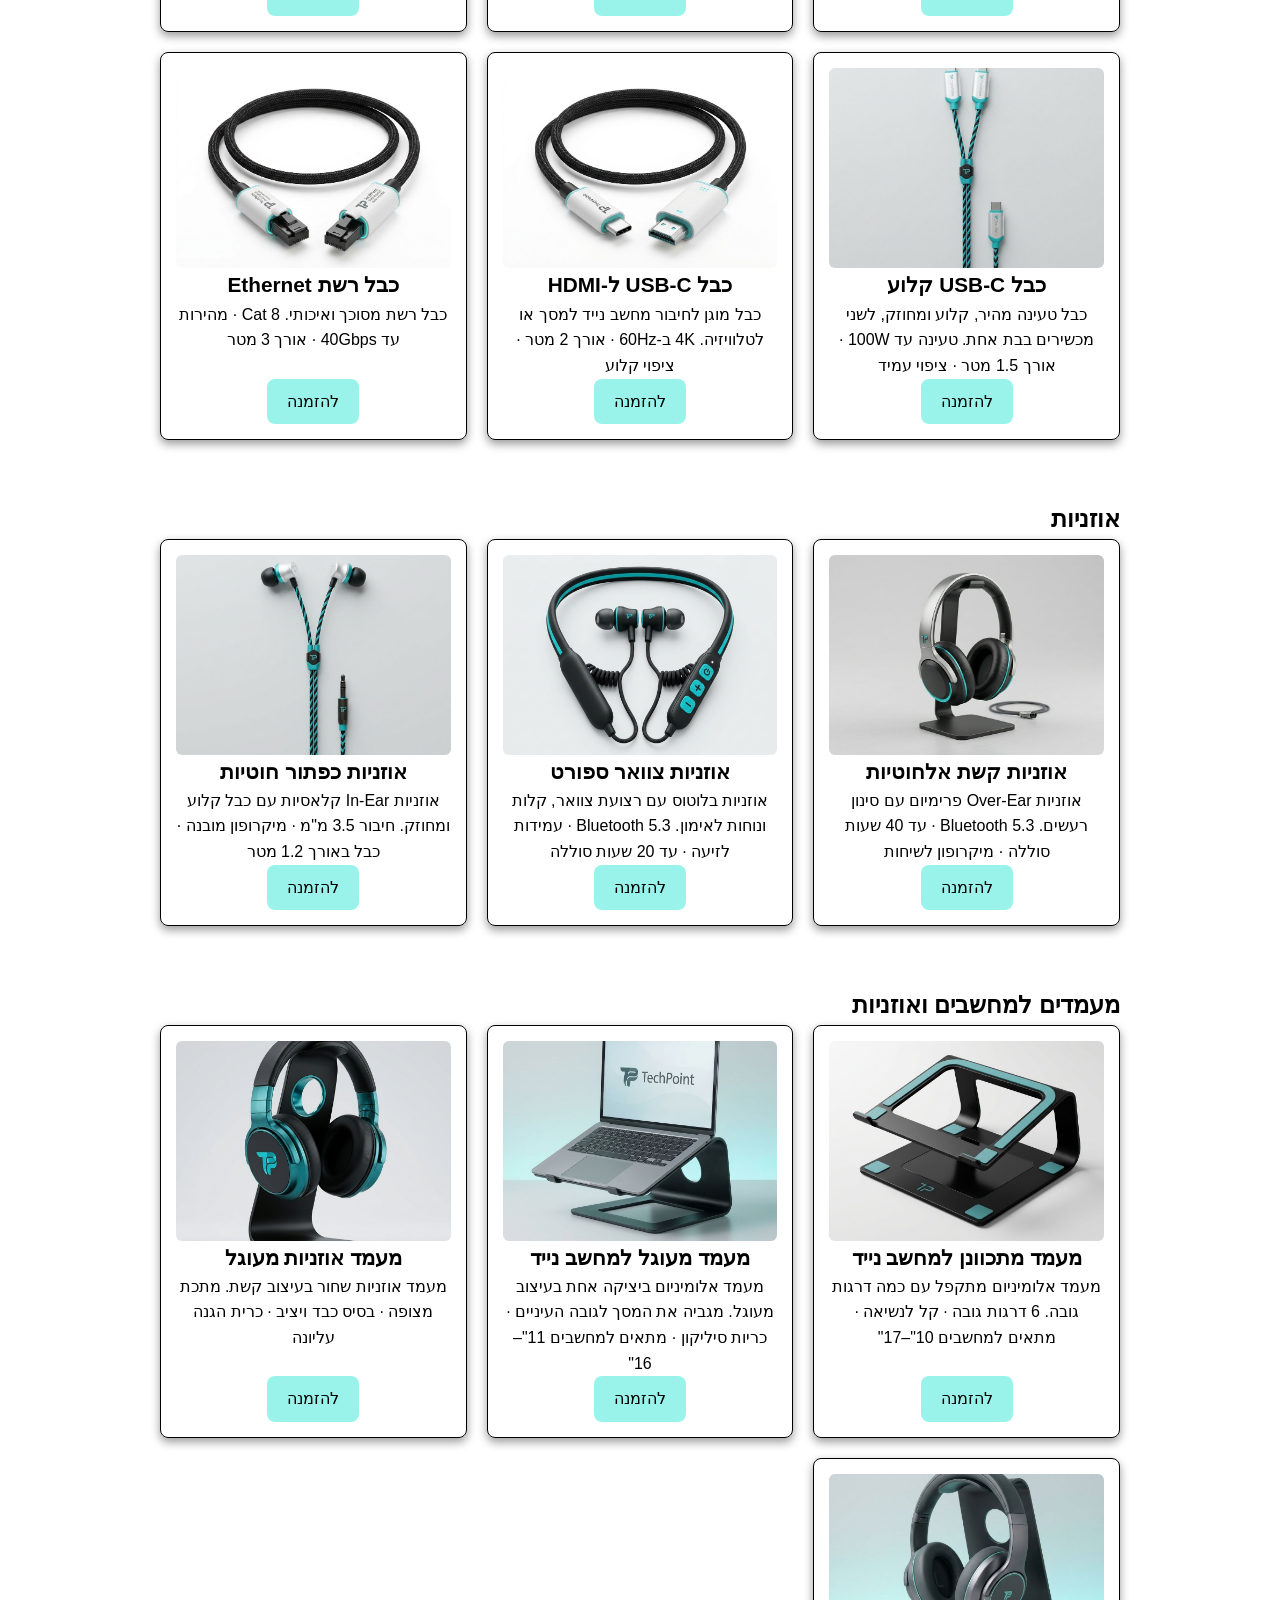
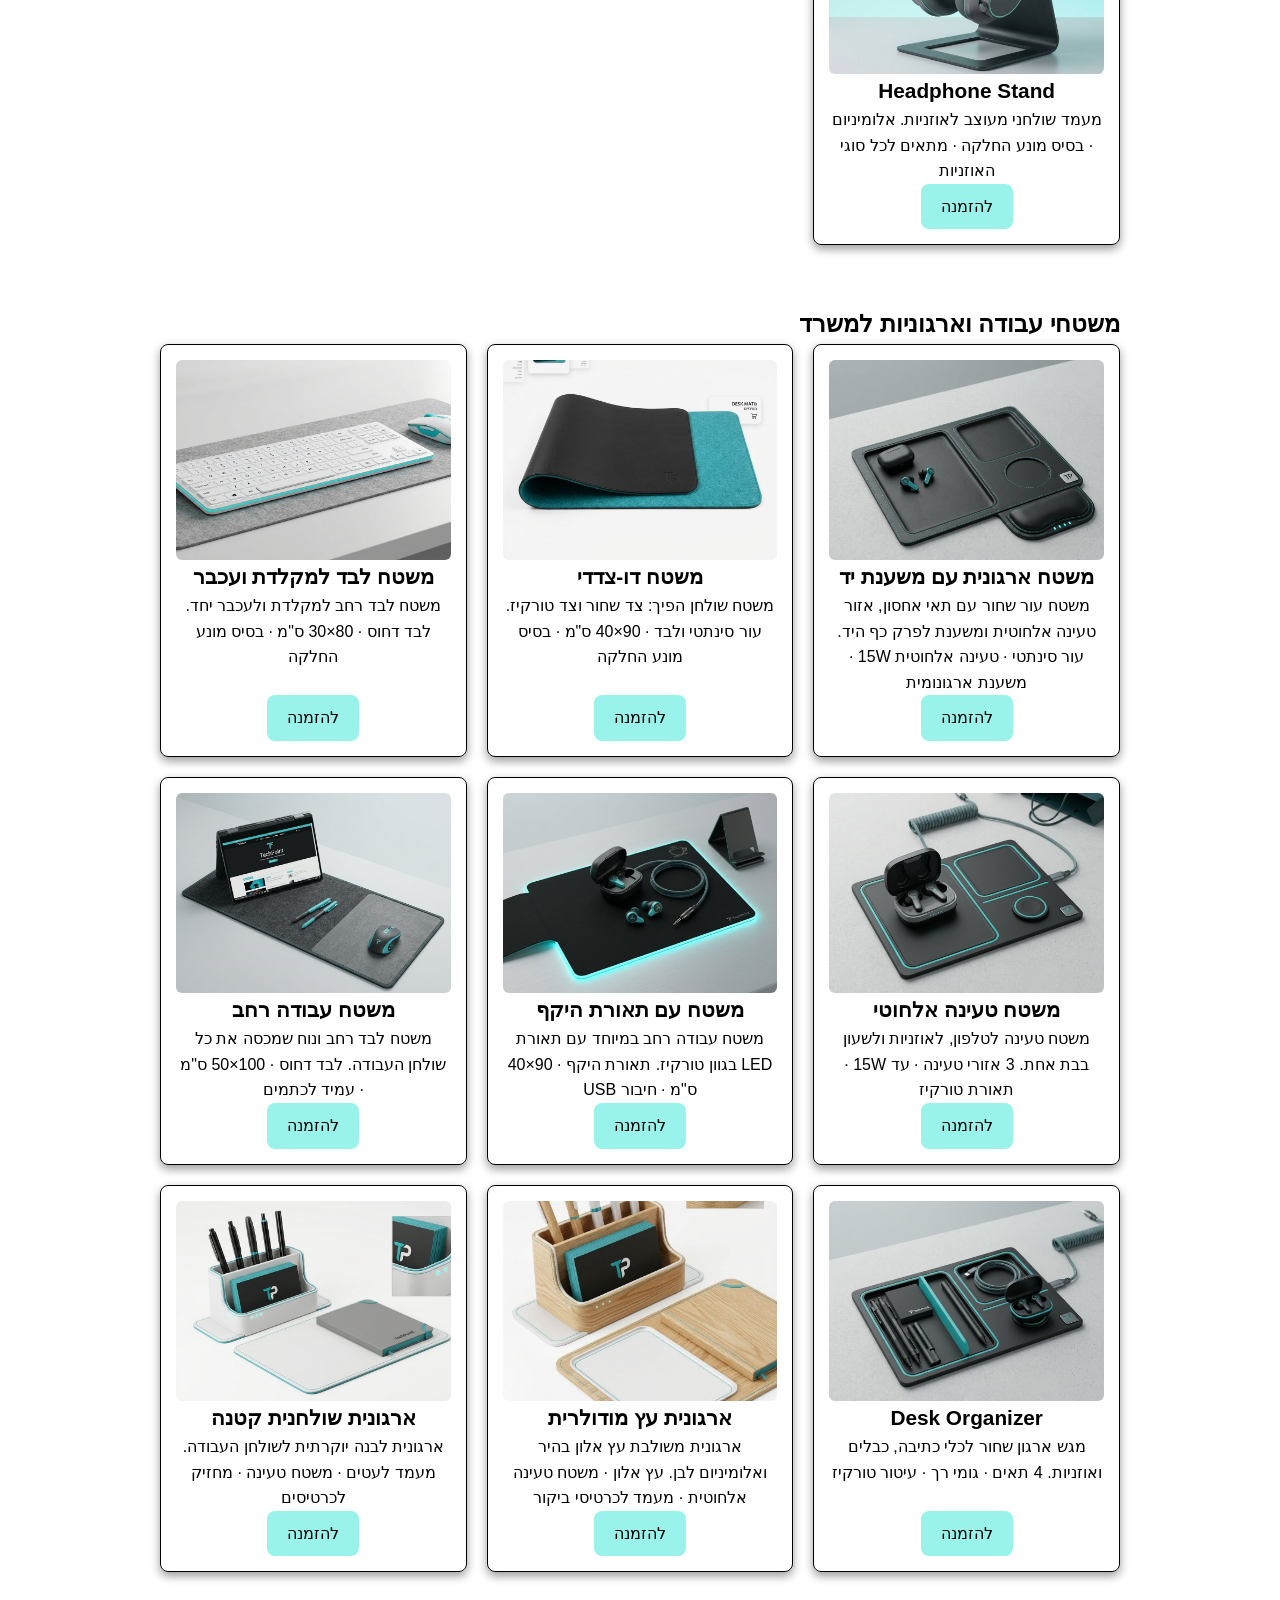
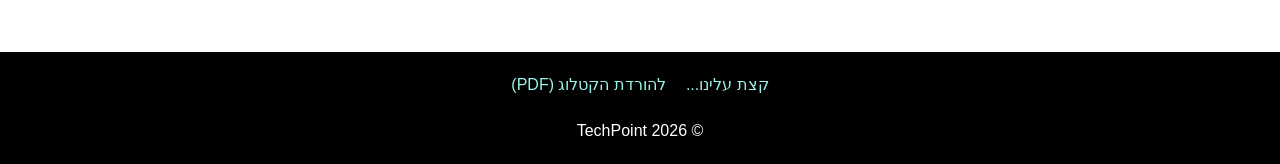
<file: pages/office-accessories.html>
<!DOCTYPE html>
<html lang="he" dir="rtl">

<head>
    <meta charset="UTF-8">
    <meta name="viewport" content="width=device-width, initial-scale=1.0">
    <title>TechPoint - ציוד משרדי</title>
    <link rel="stylesheet" href="../css/style.css">
    <link rel="stylesheet" href="../css/products.css">
    <link rel="icon" type="image/x-icon" href="../favicon.ico">
</head>


<body>

    <a class="back-to-top" href="#" aria-label="חזרה לראש הדף">⬆</a>
    <header>
        <div class="logo">
            <a href="../index.html"><img src="../assets/images/logo.jfif" alt="logo TechPoint"></a>
        </div>

        <nav>
            <ul class="nav">
                <li><a href="../index.html">דף הבית</a></li>
                <li><a href="categories.html">קטגוריות</a></li>
                <li><a href="about.html">אודות</a></li>
                <li><a href="order.html">הזמנה</a></li>
                <li><a href="contact.html">צור קשר</a></li>
            </ul>
        </nav>

    </header>

    <main>
        <section>
            <h1>ציוד מחשוב ומשרדים</h1>

            <ul class="sub-menu">
                <li><a href="#bags">תיקי מחשב</a></li>
                <li><a href="#cables">כבלים ומתאמים</a></li>
                <li><a href="#headphones">אוזניות</a></li>
                <li><a href="#stands">מעמדי מחשבים ואוזניות</a></li>
                <li><a href="#desk">משטחי עבודה וארגוניות למשרד</a></li>
            </ul>

            <section id="bags" class="subcategory">
                <h2>תיקי מחשב</h2>
                <div class="products">
                    <article>
                        <img src="../assets/images/backpack-daily.jfif" alt="תיק גב יומיומי קליל">
                        <h3>תיק גב יומיומי קליל</h3>
                        <p>תיק גב דק בצבע אפור כהה עם תפרי טורקיז. תא למחשב עד 14" · כיס קדמי עם רוכסן · נפח 16 ליטר</p>
                        <a href="order.html">להזמנה</a>
                    </article>

                    <article>
                        <img src="../assets/images/backpack-urban.jfif" alt="תיק גב אורבני">
                        <h3>תיק גב אורבני</h3>
                        <p>תיק גב דק ומינימליסטי בצבע אפור-פחם. תא למחשב עד 15.6" · בד דוחה מים · נפח 18 ליטר</p>
                        <a href="order.html">להזמנה</a>
                    </article>

                    <article>
                        <img src="../assets/images/backpack-tech.jfif" alt="תיק גב טכנולוגי">
                        <h3>תיק גב טכנולוגי</h3>
                        <p>תיק גב בשחור מט שנפתח לגמרי, עם תאים מרופדים לכל הציוד. תא למחשב עד 15.6" · יציאת USB לטעינה
                            · נפח 22 ליטר</p>
                        <a href="order.html">להזמנה</a>
                    </article>

                    <article>
                        <img src="../assets/images/backpack-premium.jfif" alt="תיק גב יוקרתי">
                        <h3>תיק גב יוקרתי</h3>
                        <p>תיק גב קשיח בשחור מט עם קו טורקיז. מעטפת עמידה למכות · רצועות מרופדות · נפח 20 ליטר</p>
                        <a href="order.html">להזמנה</a>
                    </article>
                </div>
            </section>

            <section id="cables" class="subcategory">
                <h2>כבלים ומתאמים</h2>
                <div class="products">
                    <article>
                        <img src="../assets/images/usb-c-hub-white.jfif" alt="רכזת USB-C">
                        <h3>רכזת USB-C</h3>
                        <p>רכזת חיבורים קומפקטית בצבע לבן. HDMI 4K · 2×USB-A · כניסת כבל רשת · קורא כרטיסי SD</p>
                        <a href="order.html">להזמנה</a>
                    </article>

                    <article>
                        <img src="../assets/images/power-strip-usb-c.jfif" alt="מפצל חשמל שולחני">
                        <h3>מפצל חשמל שולחני</h3>
                        <p>מפצל חשמל עם 3 שקעים וכבל קלוע. 3 שקעים אוניברסליים · נורות חיווי · כבל באורך 1.5 מטר</p>
                        <a href="order.html">להזמנה</a>
                    </article>

                    <article>
                        <img src="../assets/images/usb-c-hub-dock.jfif" alt="USB-C Hub Dock">
                        <h3>USB-C Hub Dock</h3>
                        <p>תחנת עגינה למחשב נייד בחיבור USB-C אחד. 2×USB-A · HDMI 4K · 2×USB-C · טעינה עוברת 100W</p>
                        <a href="order.html">להזמנה</a>
                    </article>

                    <article>
                        <img src="../assets/images/usb-c-charging-cable.jfif" alt="כבל USB-C קלוע">
                        <h3>כבל USB-C קלוע</h3>
                        <p>כבל טעינה מהיר, קלוע ומחוזק, לשני מכשירים בבת אחת. טעינה עד 100W · אורך 1.5 מטר · ציפוי עמיד
                        </p>
                        <a href="order.html">להזמנה</a>
                    </article>

                    <article>
                        <img src="../assets/images/usb-c-to-hdmi-cable.jfif" alt="כבל USB-C ל-HDMI">
                        <h3>כבל USB-C ל-HDMI</h3>
                        <p>כבל מוגן לחיבור מחשב נייד למסך או לטלוויזיה. 4K ב-60Hz · אורך 2 מטר · ציפוי קלוע</p>
                        <a href="order.html">להזמנה</a>
                    </article>

                    <article>
                        <img src="../assets/images/ethernet-cable.jfif" alt="כבל רשת Ethernet">
                        <h3>כבל רשת Ethernet</h3>
                        <p>כבל רשת מסוכך ואיכותי. Cat 8 · מהירות עד 40Gbps · אורך 3 מטר</p>
                        <a href="order.html">להזמנה</a>
                    </article>
                </div>
            </section>

            <section id="headphones" class="subcategory">
                <h2>אוזניות</h2>
                <div class="products">
                    <article>
                        <img src="../assets/images/headphones-over-ear.jfif" alt="אוזניות קשת אלחוטיות">
                        <h3>אוזניות קשת אלחוטיות</h3>
                        <p>אוזניות Over-Ear פרימיום עם סינון רעשים. Bluetooth 5.3 · עד 40 שעות סוללה · מיקרופון לשיחות
                        </p>
                        <a href="order.html">להזמנה</a>
                    </article>

                    <article>
                        <img src="../assets/images/headphones-neckband.jfif" alt="אוזניות צוואר ספורט">
                        <h3>אוזניות צוואר ספורט</h3>
                        <p>אוזניות בלוטוס עם רצועת צוואר, קלות ונוחות לאימון. Bluetooth 5.3 · עמידות לזיעה · עד 20 שעות
                            סוללה</p>
                        <a href="order.html">להזמנה</a>
                    </article>

                    <article>
                        <img src="../assets/images/earphones-in-ear.jfif" alt="אוזניות כפתור חוטיות">
                        <h3>אוזניות כפתור חוטיות</h3>
                        <p>אוזניות In-Ear קלאסיות עם כבל קלוע ומחוזק. חיבור 3.5 מ"מ · מיקרופון מובנה · כבל באורך 1.2 מטר
                        </p>
                        <a href="order.html">להזמנה</a>
                    </article>
                </div>
            </section>

            <section id="stands" class="subcategory">
                <h2>מעמדים למחשבים ואוזניות</h2>
                <div class="products">
                    <article>
                        <img src="../assets/images/laptop-stand-adjustable.jfif" alt="מעמד מתכוונן למחשב נייד">
                        <h3>מעמד מתכוונן למחשב נייד</h3>
                        <p>מעמד אלומיניום מתקפל עם כמה דרגות גובה. 6 דרגות גובה · קל לנשיאה · מתאים למחשבים 10"–17"</p>
                        <a href="order.html">להזמנה</a>
                    </article>

                    <article>
                        <img src="../assets/images/laptop-stand-curved.jfif" alt="מעמד מעוגל למחשב נייד">
                        <h3>מעמד מעוגל למחשב נייד</h3>
                        <p>מעמד אלומיניום ביציקה אחת בעיצוב מעוגל. מגביה את המסך לגובה העיניים · כריות סיליקון · מתאים
                            למחשבים 11"–16"</p>
                        <a href="order.html">להזמנה</a>
                    </article>

                    <article>
                        <img src="../assets/images/headphone-stand-curved.jfif" alt="מעמד אוזניות מעוגל">
                        <h3>מעמד אוזניות מעוגל</h3>
                        <p>מעמד אוזניות שחור בעיצוב קשת. מתכת מצופה · בסיס כבד ויציב · כרית הגנה עליונה</p>
                        <a href="order.html">להזמנה</a>
                    </article>

                    <article>
                        <img src="../assets/images/headphone-stand.jfif" alt="Headphone Stand">
                        <h3>Headphone Stand</h3>
                        <p>מעמד שולחני מעוצב לאוזניות. אלומיניום · בסיס מונע החלקה · מתאים לכל סוגי האוזניות</p>
                        <a href="order.html">להזמנה</a>
                    </article>
                </div>
            </section>

            <section id="desk" class="subcategory">
                <h2>משטחי עבודה וארגוניות למשרד</h2>
                <div class="products">
                    <article>
                        <img src="../assets/images/desk-tray-wrist-rest.jfif" alt="משטח ארגונית עם משענת יד">
                        <h3>משטח ארגונית עם משענת יד</h3>
                        <p>משטח עור שחור עם תאי אחסון, אזור טעינה אלחוטית ומשענת לפרק כף היד. עור סינתטי · טעינה אלחוטית
                            15W · משענת ארגונומית</p>
                        <a href="order.html">להזמנה</a>
                    </article>

                    <article>
                        <img src="../assets/images/desk-mat-reversible.jfif" alt="משטח דו-צדדי">
                        <h3>משטח דו-צדדי</h3>
                        <p>משטח שולחן הפיך: צד שחור וצד טורקיז. עור סינתטי ולבד · 90×40 ס"מ · בסיס מונע החלקה</p>
                        <a href="order.html">להזמנה</a>
                    </article>

                    <article>
                        <img src="../assets/images/desk-mat-felt.jfif" alt="משטח לבד למקלדת ועכבר">
                        <h3>משטח לבד למקלדת ועכבר</h3>
                        <p>משטח לבד רחב למקלדת ולעכבר יחד. לבד דחוס · 80×30 ס"מ · בסיס מונע החלקה</p>
                        <a href="order.html">להזמנה</a>
                    </article>

                    <article>
                        <img src="../assets/images/wireless-charging-pad.jfif" alt="משטח טעינה אלחוטי">
                        <h3>משטח טעינה אלחוטי</h3>
                        <p>משטח טעינה לטלפון, לאוזניות ולשעון בבת אחת. 3 אזורי טעינה · עד 15W · תאורת טורקיז</p>
                        <a href="order.html">להזמנה</a>
                    </article>

                    <article>
                        <img src="../assets/images/desk-mat-rgb.jfif" alt="משטח עם תאורת היקף">
                        <h3>משטח עם תאורת היקף</h3>
                        <p>משטח עבודה רחב במיוחד עם תאורת LED בגוון טורקיז. תאורת היקף · 90×40 ס"מ · חיבור USB</p>
                        <a href="order.html">להזמנה</a>
                    </article>

                    <article>
                        <img src="../assets/images/desk-mat-large.jfif" alt="משטח עבודה רחב">
                        <h3>משטח עבודה רחב</h3>
                        <p>משטח לבד רחב ונוח שמכסה את כל שולחן העבודה. לבד דחוס · 100×50 ס"מ · עמיד לכתמים</p>
                        <a href="order.html">להזמנה</a>
                    </article>

                    <article>
                        <img src="../assets/images/desk-organizer-tray.jfif" alt="Desk Organizer">
                        <h3>Desk Organizer</h3>
                        <p>מגש ארגון שחור לכלי כתיבה, כבלים ואוזניות. 4 תאים · גומי רך · עיטור טורקיז</p>
                        <a href="order.html">להזמנה</a>
                    </article>

                    <article>
                        <img src="../assets/images/desk-organizer-wood.jfif" alt="ארגונית עץ מודולרית">
                        <h3>ארגונית עץ מודולרית</h3>
                        <p>ארגונית משולבת עץ אלון בהיר ואלומיניום לבן. עץ אלון · משטח טעינה אלחוטית · מעמד לכרטיסי ביקור
                        </p>
                        <a href="order.html">להזמנה</a>
                    </article>

                    <article>
                        <img src="../assets/images/desk-organizer-white.jfif" alt="ארגונית שולחנית קטנה">
                        <h3>ארגונית שולחנית קטנה</h3>
                        <p>ארגונית לבנה יוקרתית לשולחן העבודה. מעמד לעטים · משטח טעינה · מחזיק לכרטיסים</p>
                        <a href="order.html">להזמנה</a>
                    </article>
                </div>
            </section>
        </section>
    </main>

    <footer>
        <a href="about.html">קצת עלינו...</a>
        <a href="../assets/pdf/TechPoint-catalog.pdf" download="TechPoint-catalog.pdf">להורדת הקטלוג (PDF)</a>
        <p>© 2026 TechPoint</p>
    </footer>
</body>

</html>
</file>
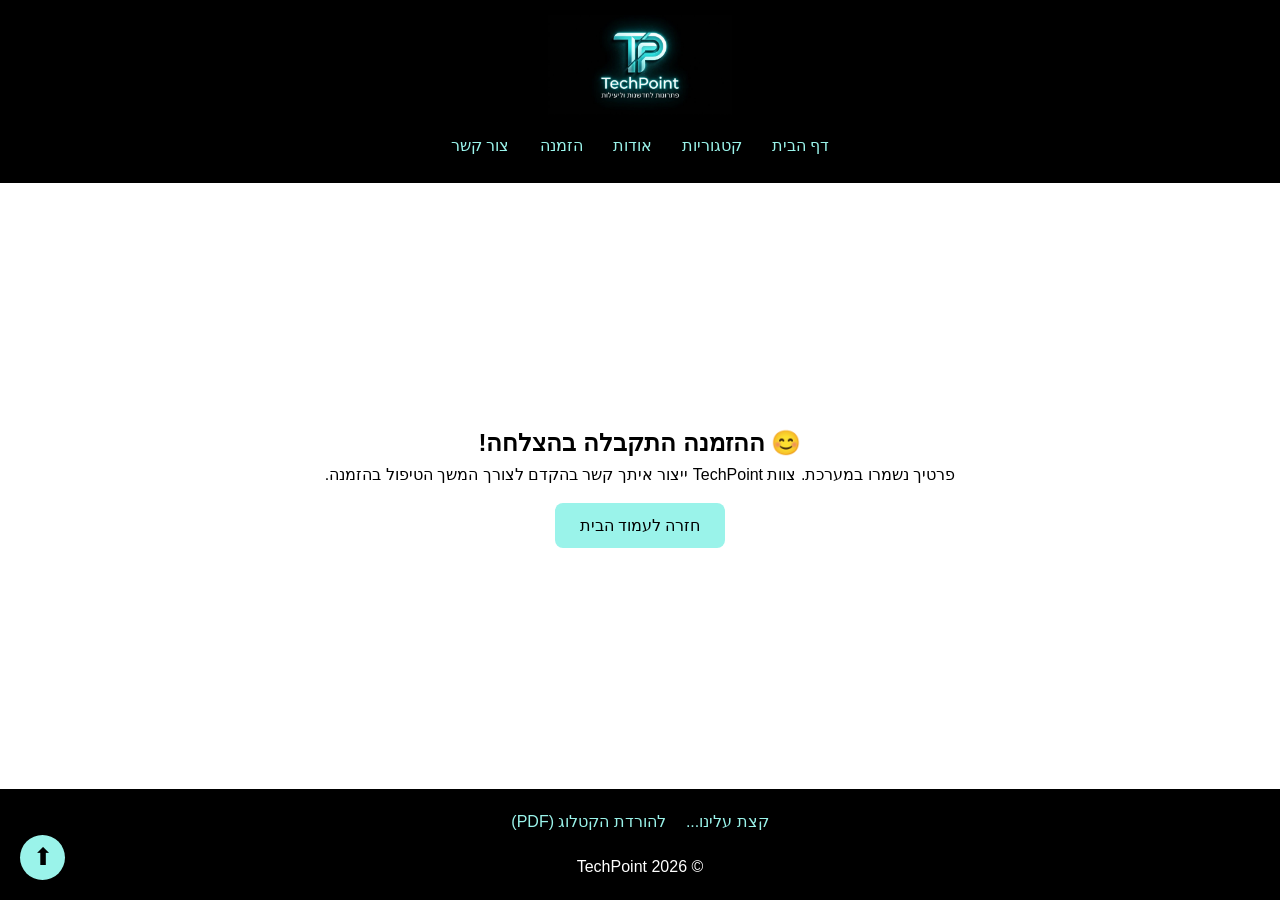
<file: pages/order-success.html>
<!DOCTYPE html>
<html lang="he" dir="rtl">

<head>
    <meta charset="UTF-8">
    <meta name="viewport" content="width=device-width, initial-scale=1.0">
    <title>TechPoint - אישור הזמנה</title>
    <link rel="stylesheet" href="../css/style.css">
    <link rel="stylesheet" href="../css/order-success.css">
    <link rel="icon" type="image/x-icon" href="../favicon.ico">
</head>


<body>

    <a class="back-to-top" href="#" aria-label="חזרה לראש הדף">⬆</a>
    <header>
        <div class="logo">
            <a href="../index.html"><img src="../assets/images/logo.jfif" alt="logo TechPoint"></a>
        </div>

        <nav>
            <ul class="nav">
                <li><a href="../index.html">דף הבית</a></li>
                <li><a href="categories.html">קטגוריות</a></li>
                <li><a href="about.html">אודות</a></li>
                <li><a href="order.html">הזמנה</a></li>
                <li><a href="contact.html">צור קשר</a></li>
            </ul>
        </nav>

    </header>

    <main>
        <section class="success">
            <h1>😊 ההזמנה התקבלה בהצלחה!</h1>
            <p>פרטיך נשמרו במערכת. צוות
                TechPoint ייצור איתך קשר בהקדם לצורך המשך הטיפול בהזמנה.</p>
            <a class="back-button" href="../index.html">חזרה לעמוד הבית</a>
        </section>

    </main>

    <footer>
        <a href="about.html">קצת עלינו...</a>
        <a href="../assets/pdf/TechPoint-catalog.pdf" download="TechPoint-catalog.pdf">להורדת הקטלוג (PDF)</a>
        <p>© 2026 TechPoint</p>
    </footer>
</body>

</html>
</file>
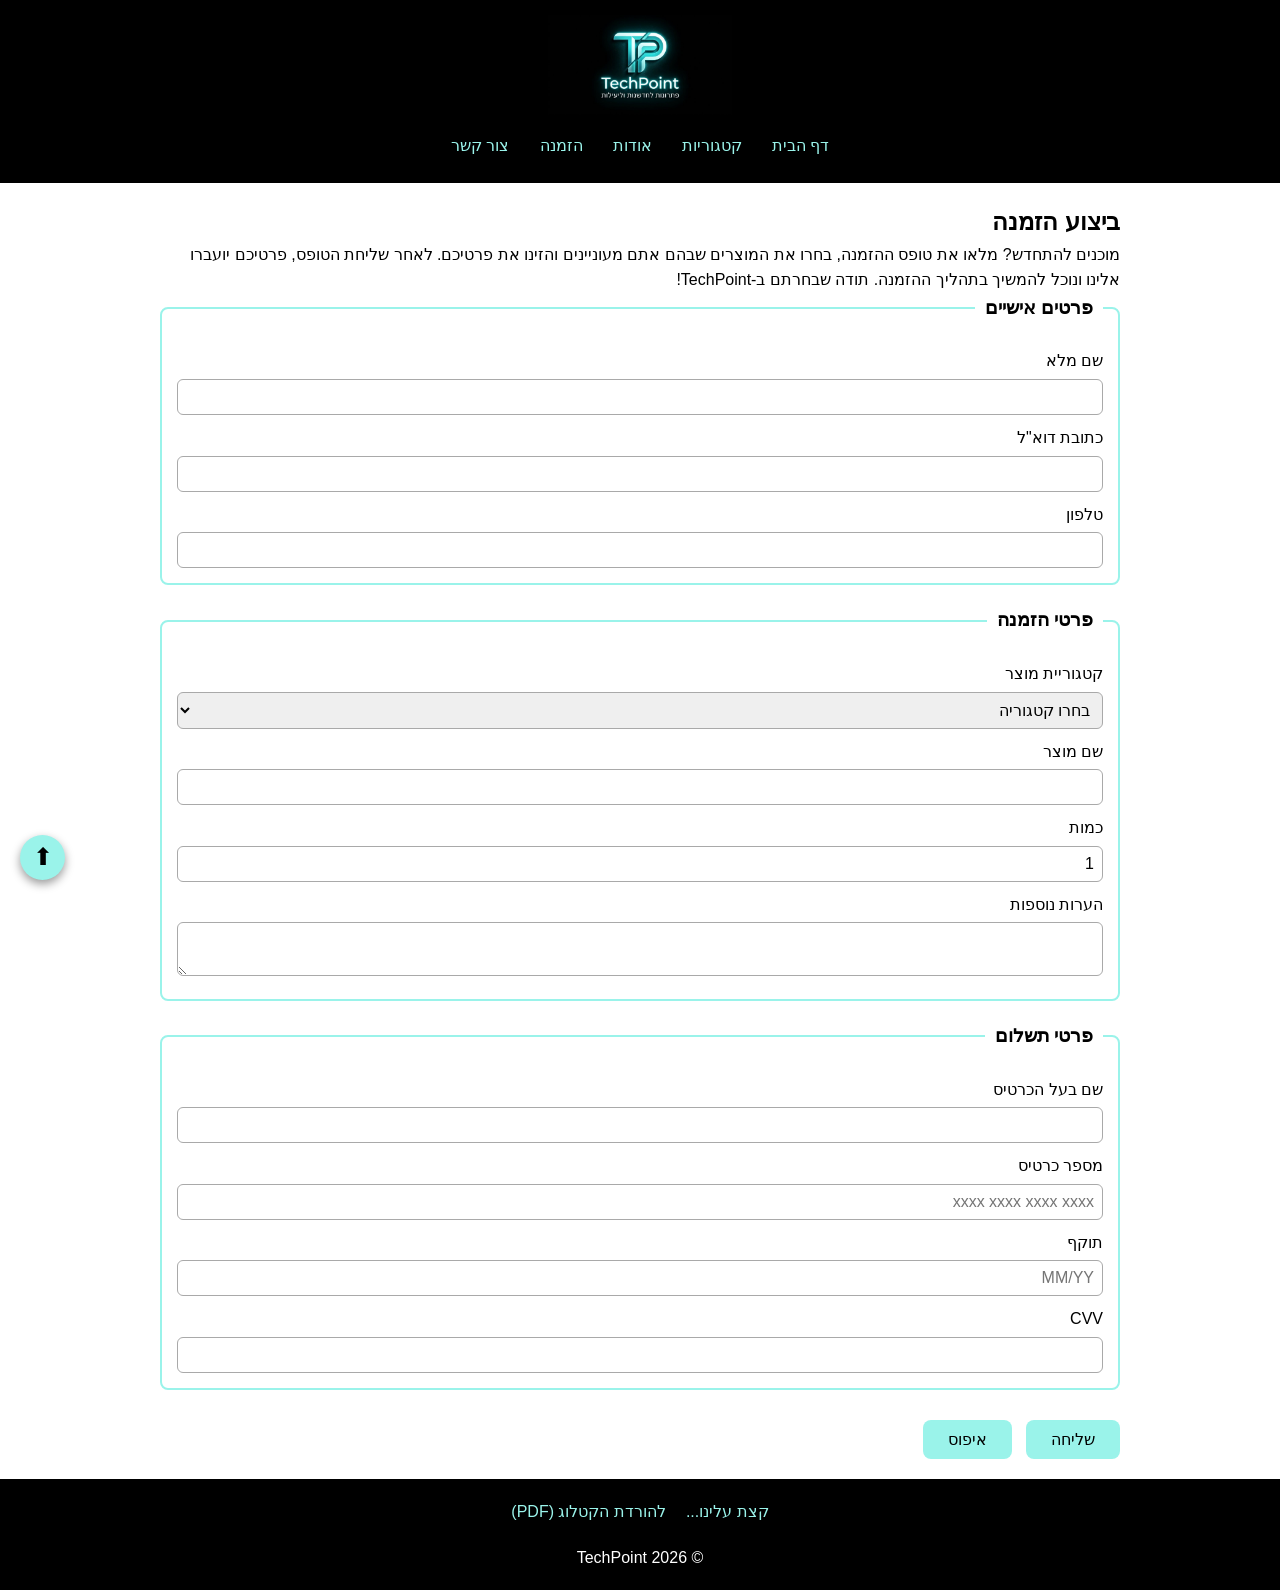
<file: pages/order.html>
<!DOCTYPE html>
<html lang="he" dir="rtl">

<head>
    <meta charset="UTF-8">
    <meta name="viewport" content="width=device-width, initial-scale=1.0">
    <title>TechPoint - הזמנה</title>
    <link rel="stylesheet" href="../css/style.css">
    <link rel="stylesheet" href="../css/forms.css">
    <link rel="icon" type="image/x-icon" href="../favicon.ico">
</head>


<body>

    <a class="back-to-top" href="#" aria-label="חזרה לראש הדף">⬆</a>
    <header>
        <div class="logo">
            <a href="../index.html"><img src="../assets/images/logo.jfif" alt="logo TechPoint"></a>
        </div>

        <nav>
            <ul class="nav">
                <li><a href="../index.html">דף הבית</a></li>
                <li><a href="categories.html">קטגוריות</a></li>
                <li><a href="about.html">אודות</a></li>
                <li><a href="order.html">הזמנה</a></li>
                <li><a href="contact.html">צור קשר</a></li>
            </ul>
        </nav>

    </header>

    <main>

        <section>
            <h1>ביצוע הזמנה</h1>
            <p>
                מוכנים להתחדש?
                מלאו את טופס ההזמנה, בחרו את המוצרים שבהם אתם מעוניינים
                והזינו את פרטיכם.
                לאחר שליחת הטופס, פרטיכם יועברו אלינו ונוכל להמשיך
                בתהליך ההזמנה.
                תודה שבחרתם ב-TechPoint!
            </p>

            <form action="order-success.html">
                <fieldset>
                    <legend>פרטים אישיים</legend>

                    <label for="FullName">שם מלא</label>
                    <input type="text" id="FullName" name="FullName" required>

                    <label for="Email">כתובת דוא"ל</label>
                    <input type="email" id="Email" name="Email" required>

                    <label for="Phone">טלפון</label>
                    <input type="tel" id="Phone" name="Phone" pattern="[0-9]{3}-?[0-9]{7}"
                        title="יש להזין מספר בן 10 ספרות" required>

                </fieldset>


                <fieldset>
                    <legend>פרטי הזמנה</legend>

                    <label for="ProductCategory">קטגוריית מוצר</label>

                    <select name="ProductCategory" id="ProductCategory" required>
                        <option value="" disabled selected>בחרו קטגוריה</option>
                        <option value="computers">מחשבים</option>
                        <option value="keyboards-mice">מקלדות ועכברים</option>
                        <option value="office-accessories">ציוד משרדי</option>
                    </select>

                    <label for="ProductName">שם מוצר</label>
                    <input type="text" id="ProductName" name="ProductName" required>

                    <label for="Quantity">כמות</label>
                    <input type="number" id="Quantity" name="Quantity" min="1" value="1">

                    <label for="AdditionalComments">הערות נוספות</label>
                    <textarea name="AdditionalComments" id="AdditionalComments"></textarea>

                </fieldset>

                <fieldset>
                    <legend>פרטי תשלום</legend>

                    <label for="CardHolderName">שם בעל הכרטיס</label>
                    <input type="text" name="CardHolderName" id="CardHolderName" autocomplete="cc-name" required>

                    <label for="NumberOfCard">מספר כרטיס</label>
                    <input type="text" name="NumberOfCard" id="NumberOfCard" inputmode="numeric" maxlength="19"
                        pattern="[0-9 ]{13,19}" title="יש להזין מספר כרטיס תקין" autocomplete="cc-number"
                        placeholder="xxxx xxxx xxxx xxxx" required>

                    <label for="Exp">תוקף</label>
                    <input type="text" name="Exp" id="Exp" pattern="(0[1-9]|1[0-2])/[0-9]{2}"
                        title="יש להזין תוקף בפורמט MM/YY" autocomplete="cc-exp" placeholder="MM/YY" maxlength="5"
                        required>

                    <label for="CSC">CVV</label>
                    <input type="text" name="CSC" id="CSC" inputmode="numeric" pattern="[0-9]{3,4}" maxlength="4"
                        title="יש להזין 3 או 4 ספרות" autocomplete="cc-csc" required>

                </fieldset>

                <input type="submit" value="שליחה">

                <input type="reset" value="איפוס">

            </form>
        </section>

    </main>

    <footer>
        <a href="about.html">קצת עלינו...</a>
        <a href="../assets/pdf/TechPoint-catalog.pdf" download="TechPoint-catalog.pdf">להורדת הקטלוג (PDF)</a>
        <p>© 2026 TechPoint</p>
    </footer>
</body>

</html>
</file>
<file: css/style.css>
:root {
    --primary-color: rgb(154, 243, 234);
    --dark-color: black;
    --light-color: white;
}

* {
    margin: 0;
    padding: 0;
    box-sizing: border-box;
}

.back-to-top {
    position: fixed;
    bottom: 20px;
    left: 20px;
    z-index: 100;
    display: flex;
    justify-content: center;
    align-items: center;
    width: 45px;
    height: 45px;
    border-radius: 50%;
    background-color: var(--primary-color);
    color: var(--dark-color);
    text-decoration: none;
    font-size: 1.5rem;
    box-shadow: 0 4px 10px rgba(0, 0, 0, 0.4)
}

html {
    scroll-behavior: smooth
}

body {
    font-family: Arial, Helvetica, sans-serif;
    background-color: var(--light-color);
    color: var(--dark-color);
    line-height: 1.6;
    display: flex;
    flex-direction: column;
    min-height: 100vh;

}

.home {
    background-size: cover;
    background-position: center;
    background-repeat: no-repeat;
    display: flex;
    flex-direction: column;
    justify-content: center;
    max-width: 100%;
    padding: 0;
    background-image: linear-gradient(to left, rgba(0, 0, 0, 0.65), rgba(0, 0, 0, 0.35)), url(../assets/images/homepage-background.jfif);
}

header {
    background-color: var(--dark-color);
    padding: 15px;
    display: flex;
    justify-content: center;
    align-items: center;
    flex-direction: column;
    position: sticky;
    top: 0;
    z-index: 10;
}

.logo img {
    height: 100px;
    width: auto;
}

.nav {
    list-style: none;
    display: flex;
    justify-content: center;
    gap: 20px;
    background-color: var(--dark-color);
    padding: 10px;
}

.nav a {
    text-decoration: none;
    color: var(--primary-color);
    padding: 5px;
    transition: 0.3s;
}

.nav a:hover {
    color: var(--light-color);
}

main {
    flex: 1;
    padding: 20px;
    max-width: 1000px;
    margin: 0 auto;
    width: 100%;
}

footer {
    background-color: var(--dark-color);
    color: var(--light-color);
    text-align: center;
    padding: 20px;
    display: flex;
    flex-wrap: wrap;
    justify-content: center;
    gap: 20px;
}

footer p {
    flex-basis: 100%;
}

footer a {
    text-decoration: none;
    color: var(--primary-color);
    transition: 0.3s;
}

footer a:hover {
    color: var(--light-color);
}

img {
    max-width: 100%;
    height: auto;
}

.hero {
    text-align: right;
    padding: 35px;
    color: var(--light-color);
    width: 100%;
    max-width: 1000px;
    margin: 0 auto;
    animation: hero-in 1s ease-out;
}

.hero h1 {
    font-size: 3rem;
}

.hero h1 span {
    color: var(--primary-color);
}

.hero p{
    font-size: 1.3rem;
    margin-bottom: 20px;
}

.hero-buttons{
    display: flex;
    gap: 15px;
    flex-wrap: wrap;
}

.hero .secondary{
    background-color: transparent;
    color: var(--primary-color);
    border: 2px solid var(--primary-color);
}


.hero a {
    display: inline-block;
    padding: 10px 25px;
    background-color: var(--primary-color);
    color: var(--dark-color);
    text-decoration: none;
    border-radius: 8px;
    margin-top: 15px;
    transition: 0.3s;
}

.hero a:hover {
    transform: scale(1.05);
}

@keyframes hero-in{
    from{
        opacity: 0;
        transform: translateY(20px);
    }

    to{
        opacity: 1;
        transform: none;
    }
}


@media (min-width: 769px) and (max-width: 1024px) {
    .logo img {
        height: 85px;
    }

    main {
        padding: 15px;
    }

    .nav a {
        padding: 10px;
    }
}

@media (max-width: 768px) {

    header {
        position: static;
    }

    .nav {
        flex-direction: column;
        align-items: center;
        gap: 5px;
    }

    .logo img {
        height: 70px;
    }

    main {
        padding: 10px;
    }

    .hero {
        padding: 20px;
        text-align: center;
    }

    .hero h1{
        font-size: 2rem;
    }

    .hero-buttons {
        justify-content: center;
    }

    footer {
        flex-direction: column;
        align-items: center;
    }
}
</file>
<file: css/about.css>
.card {
    border-radius: 8px;
    padding: 15px;
    text-align: center;
    box-shadow: 0 4px 10px rgba(0, 0, 0, 0.4);
    display: flex;
    flex-direction: column;
    transition: 0.3s;
    margin-bottom: 10px;
    border-right: solid 5px var(--primary-color);
}

.card:hover{
    box-shadow: 0 4px 20px rgba(0, 0, 0, 0.4);
}

.card h1, .card h2 {
    margin-bottom: 5px ;
}

@media (max-width: 768px){
    .card{
        padding: 10px;
    }

    .card h1{
        font-size: 1.6rem;
    }

    .card h2{
        font-size: 1.3rem;
    }
}
</file>
<file: css/categories.css>
section>ul {
    list-style: none;
    display: flex;
    gap: 20px;
    flex-wrap: wrap;
}

section>ul>li {
    flex: 1 1 200px;
}

section li a {
    display: block;
    padding: 30px;
    text-align: center;
    text-decoration: none;
    background-color: var(--primary-color);
    color: var(--dark-color);
    border-radius: 8px;
    font-size: 1.3rem;
    transition: 0.3s;
}

section li a:hover {
    transform: scale(1.05);
    background-color: var(--dark-color);
    color: var(--primary-color);
}

h1, h2 {
    text-align: center;
}

.slider {
    position: relative;
    aspect-ratio: 16 / 9;
}

.slider  > a {
    position: absolute;
    top: 0;
    right: 0;
    opacity: 0;
    animation-name: fade;
    animation-iteration-count: infinite;
    animation-duration: 12s;
    animation-timing-function: ease-in-out;
    width: 100%;
    height: 100%;
}

.slider>a>img{
    width: 100%;
    height: 100%;
    object-fit: contain;
}

.slider>a:nth-child(2) {
    animation-delay: -3s;
}

.slider>a:nth-child(3) {
    animation-delay: -6s;
}

.slider>a:nth-child(4) {
    animation-delay: -9s;
}

@keyframes fade {
    0% {
        opacity: 0;
        pointer-events: none;
    }

    8% {
        opacity: 1;
        pointer-events: auto;
    }

    15% {
        opacity: 1;
        pointer-events: auto;
    }

    23% {
        opacity: 0;
        pointer-events: none;
    }

    100% {
        opacity: 0;
        pointer-events: none;
    }

}

@media (max-width: 768px){
    section li a {
        padding: 15px;
        font-size: 1.1rem;
    }

    .slider{
        aspect-ratio: 4/3;
    }
}
</file>
<file: css/products.css>
.sub-menu {
    list-style: none;
    display: flex;
    flex-wrap: wrap;
    gap: 10px;
    justify-content: center;
    margin-bottom: 10px;
}

.sub-menu a {
    display: inline-block;
    padding: 5px;
    background-color: var(--primary-color);
    color: var(--dark-color);
    text-decoration: none;
    border-radius: 8px;
    transition: 0.3s;
}

.sub-menu a:hover {
    transform: scale(1.05);
}

.products {
    display: grid;
    grid-template-columns: repeat(auto-fit, minmax(250px, 1fr));
    gap: 20px;
}

.products>article {
    border: 1px solid black;
    border-radius: 8px;
    padding: 15px;
    text-align: center;
    box-shadow: 0 4px 10px rgba(0, 0, 0, 0.4);
    display: flex;
    flex-direction: column;
    transition: 0.3s;
}

.products>article:hover {
    box-shadow: 0 4px 20px rgba(0, 0, 0, 0.4);
}

.products img {
    width: 100%;
    height: 200px;
    object-fit: cover;
    border-radius: 6px;
}

.products a {
    display: inline-block;
    padding: 10px 20px;
    border-radius: 8px;
    text-decoration: none;
    background-color: var(--primary-color);
    color: var(--dark-color);
    margin-top: auto;
    align-self: center;
    transition: 0.4s;
}

.products a:hover {
    transform: translateY(-2px);
    box-shadow: 0 8px 25px rgba(0, 0, 0, 0.3);
}

.products h2,
.products h3 {
    font-size: 1.3rem;
}

.subcategory {
    margin-bottom: 60px;
    scroll-margin-top: 200px;
}

@media (min-width: 769px) and (max-width: 1024px) {
    .products img {
        height: 180px;
    }

    .products {
        gap: 18px;
    }
}

@media (max-width: 768px) {
    .products img {
        height: 160px;
    }

    .products {
        gap: 15px;
    }

    .subcategory {
        margin-bottom: 0;
    }
}
</file>
<file: css/order-success.css>
.back-button{
    display: inline-block;
    padding: 10px 25px;
    background-color: var(--primary-color);
    color: var(--dark-color);
    text-decoration: none;
    border-radius: 8px;
    margin-top: 15px;
    transition: 0.3s;
}

.back-button:hover{
    transform: scale(1.05);
}

.success {
    text-align: center;
}

main{
    display: flex;
    flex-direction: column;
    justify-content: center;
    align-items: center;
}

@media (max-width: 768px) {
    .back-button{
        width: 100%;
        text-align: center;
    }
}
</file>
<file: css/forms.css>
fieldset{
    border: 2px solid var(--primary-color);
    border-radius: 8px;
    padding: 15px;
    margin-bottom: 20px;
}

legend{
    padding: 0 10px;
    font-weight: bold;
    color: var(--dark-color);
    font-size: 1.2rem;
}

label{
    display: block;
    margin-top: 10px;
    margin-bottom: 5px;
}

input[type="text"], input[type="email"], input[type="tel"], input[type="number"], textarea, select{
    width: 100%;
    padding: 8px;
    border: 1px solid darkgray;
    border-radius: 6px;
    font-family: inherit;
    font-size: 1rem;
}

input[type="text"]:focus, input[type="email"]:focus, input[type="tel"]:focus, input[type="number"]:focus, textarea:focus, select:focus{
    border-color: var(--primary-color);
    outline: none;
    box-shadow: 0 4px 15px rgba(154, 243, 234, 0.4);
}

textarea{
    resize: vertical;
}

textarea::placeholder{
    color: grey;
}

input[type="submit"], input[type="reset"]{
    background-color: var(--primary-color);
    color: var(--dark-color);
    padding: 10px 25px;
    border: none;
    border-radius: 8px;
    cursor: pointer;
    margin-top: 10px;
    font-family: inherit;
    font-size: 1rem;
    transition: 0.3s;
}

input[type="submit"]:hover, input[type="reset"]:hover{
    transform: scale(1.05);
}

input[type="submit"]{
    margin-left: 10px;
}

@media (max-width: 768px){

    fieldset{
        padding: 10px;
    }

    input[type="submit"], input[type="reset"]{
        width: 100%;
    }

    input[type="submit"]{
        margin-left: 0;
        margin-top: 10px;
    }

}
</file>
